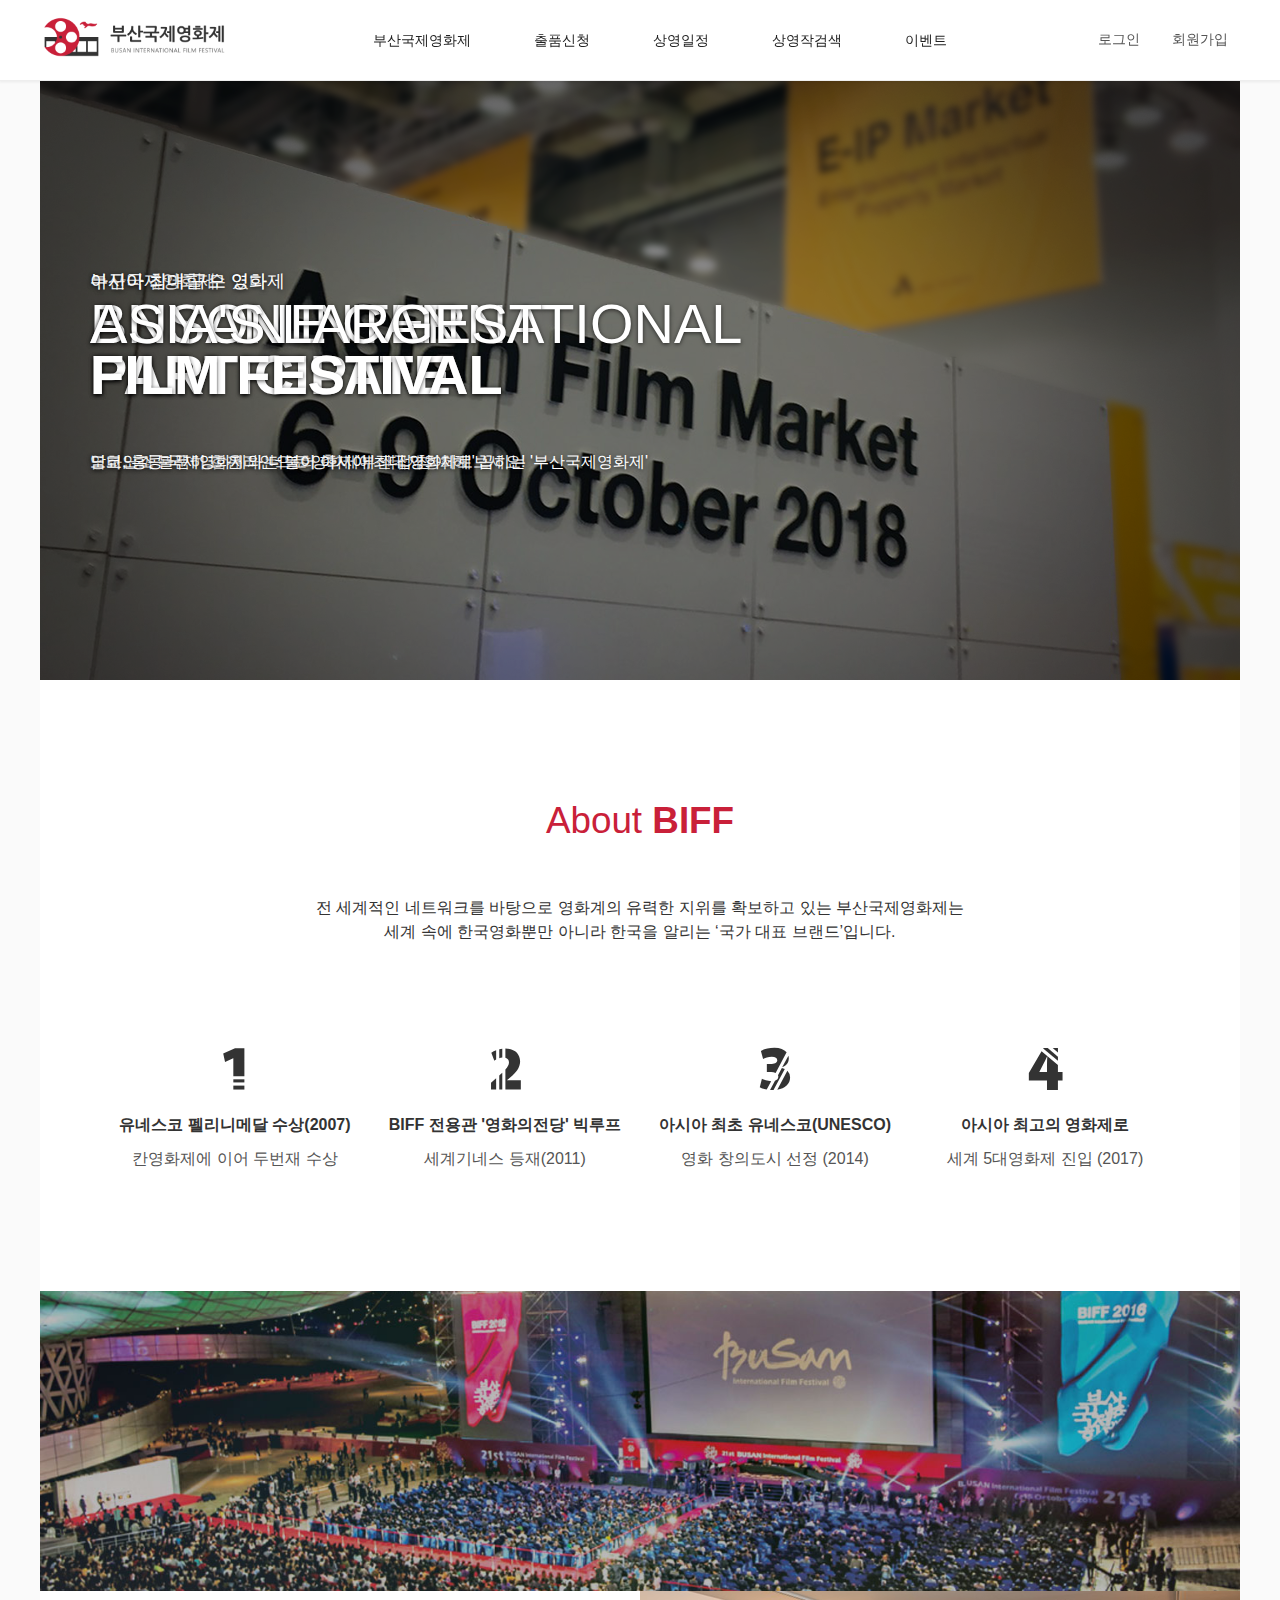
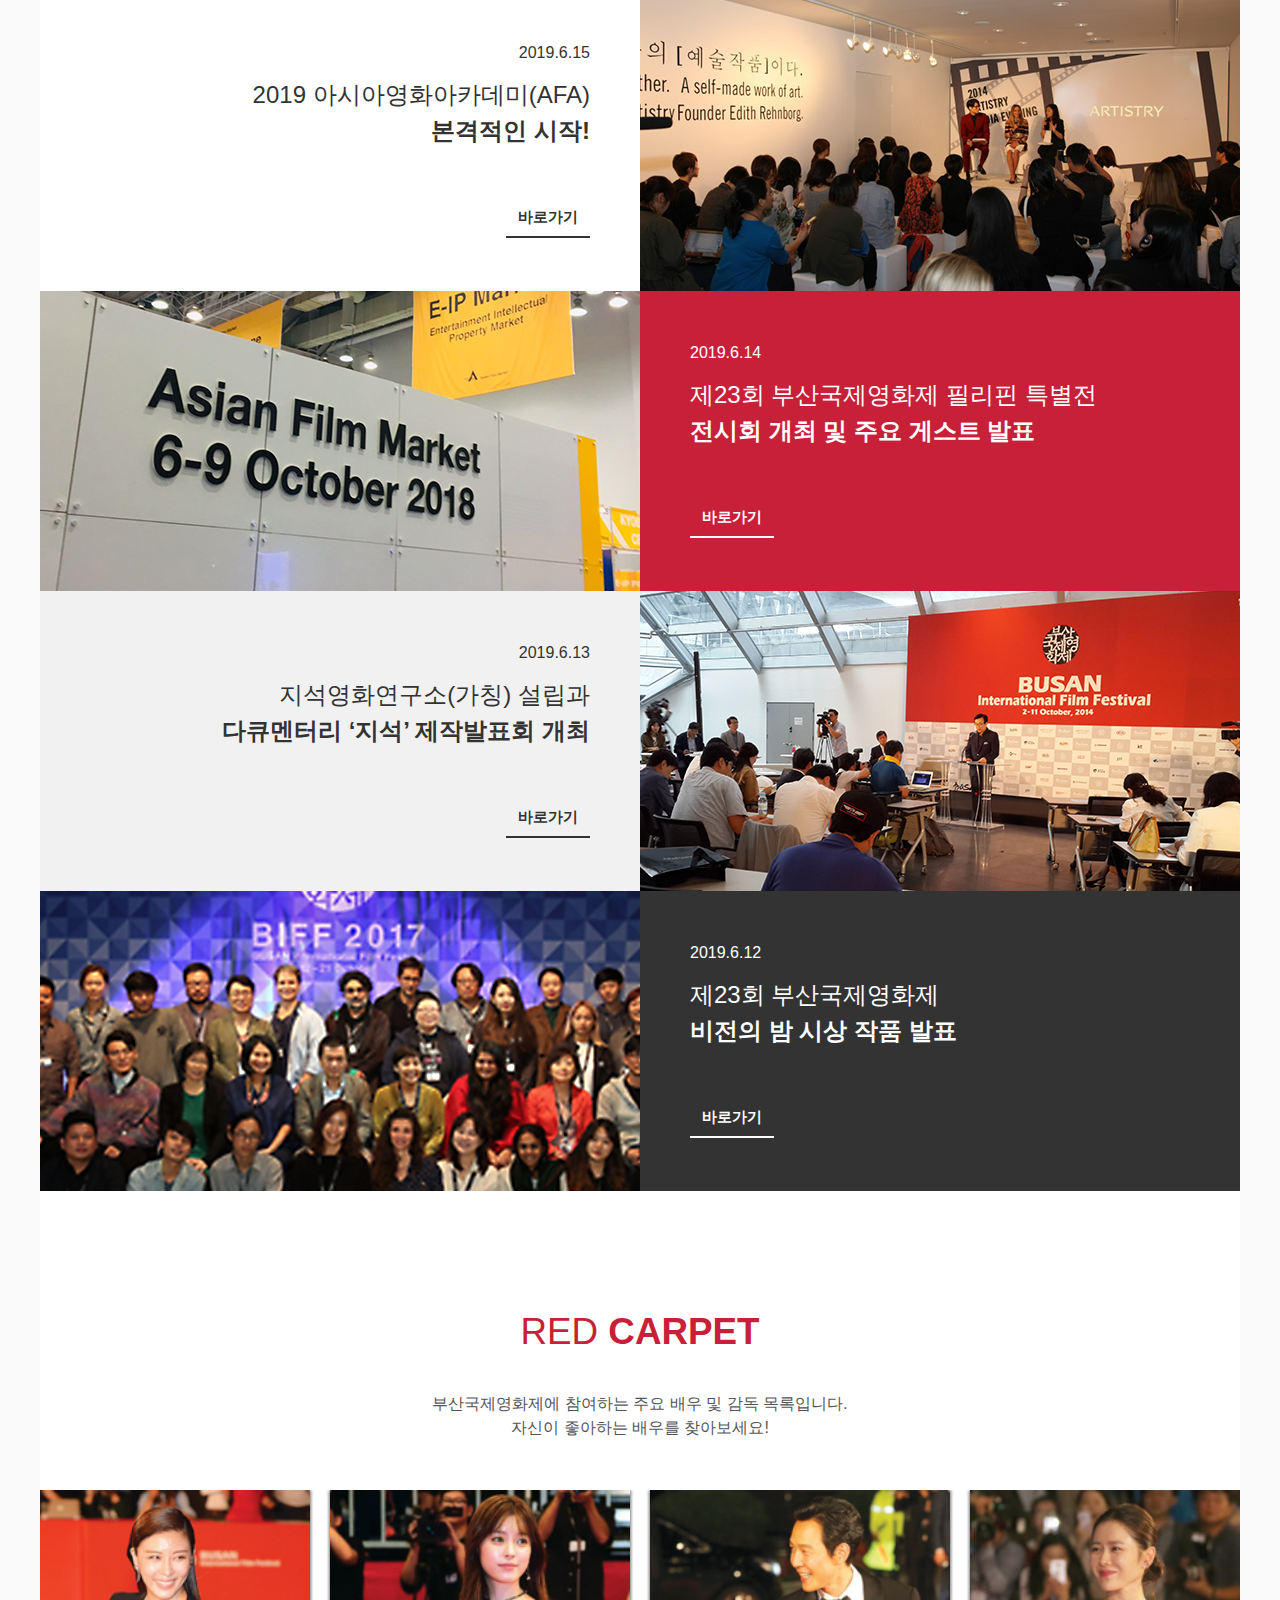
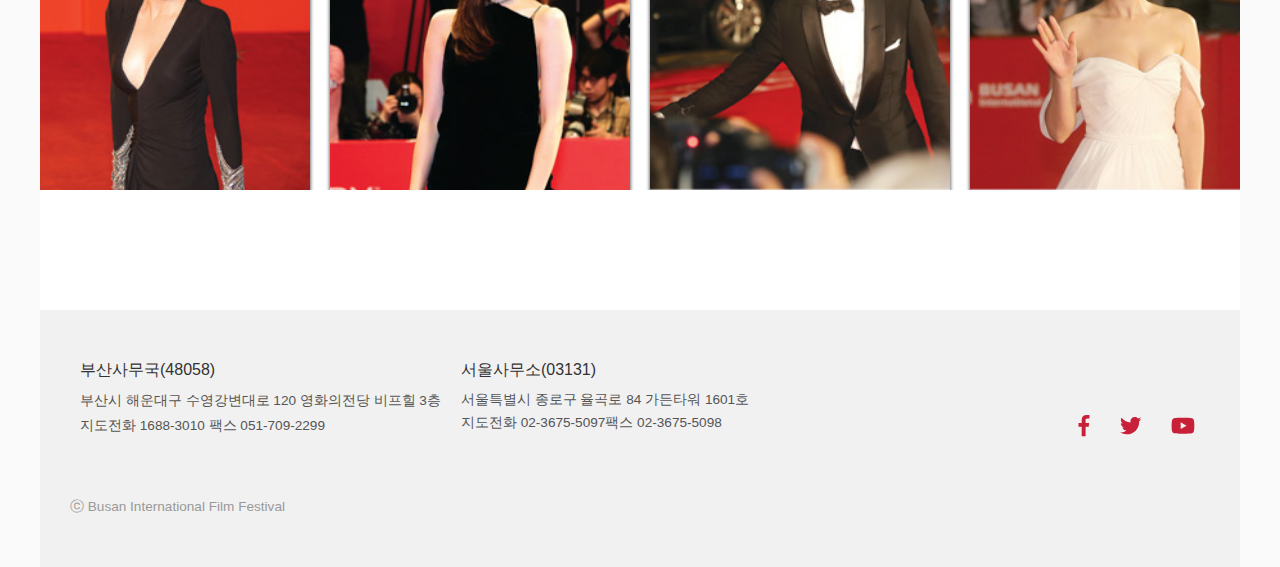
<file: public/index.html>
<!DOCTYPE html>
<html lang="ko">
<head>
    <meta charset="UTF-8">
    <meta name="viewport" content="width=device-width, initial-scale=1.0">
    <title>부산국제영화제</title>
    <link rel="stylesheet" href="./css/layout.css">
    <link rel="stylesheet" href="./css/sizing.css">
    <link rel="stylesheet" href="./css/style.css">
    <link rel="stylesheet" href="./fontawesome/css/all.css">
    <script src="./fontawesome/js/all.js"></script>
</head>
<body>
    <!-- HEADER -->
    <input type="checkbox" id="menu-open" hidden>
    <header class="hx-80">
        <div class="wrap d-flex justify-content-between align-items-center h-100 px-sm-4">
            <a href="index.html">
                <img src="./images/logo_3.png" alt="부산국제영화제" height="50">
                <img src="./images/logo-icon.png" alt="부산국제영화제" height="50" class="d-none">
            </a>
            <nav class="d-sm-none">
                <div class="nav-item">
                    <a href="overview.html">부산국제영화제</a>
                    <div class="sub">
                        <a href="overview.html">개최개요</a>
                        <a href="event-info.html">행사안내</a>
                    </div>
                </div>
                <div class="nav-item">
                    <a href="#">출품신청</a>
                </div>
                <div class="nav-item">
                    <a href="#">상영일정</a>
                </div>
                <div class="nav-item">
                    <a href="#">상영작검색</a>
                </div>
                <div class="nav-item">
                    <a href="#">이벤트</a>
                    <div class="sub">
                        <a href="#">영화티저 콘테스트</a>
                        <a href="participation.html">콘테스트 참여하기</a>
                    </div>
                </div>
            </nav>
            <div class="auth-group d-sm-none">
                <a href="#" class="fx-n2 mr-1">로그인</a>
                <a href="#" class="fx-n2">회원가입</a>
            </div>
            <label for="menu-open" class="menu-icon d-none d-sm-block">
                <span></span>
                <span></span>
                <span></span>
            </label>
            <div class="mobile-nav">
                <div class="nav-item has-sub">
                    <a href="overview.html">부산국제영화제</a>
                    <div class="sub">
                        <a href="overview.html">개최개요</a>
                        <a href="event-info.html">행사안내</a>
                    </div>
                </div>
                <div class="nav-item">
                    <a href="#">출품신청</a>
                </div>
                <div class="nav-item">
                    <a href="#">상영일정</a>
                </div>
                <div class="nav-item">
                    <a href="#">상영작검색</a>
                </div>
                <div class="nav-item has-sub">
                    <a href="#">이벤트</a>
                    <div class="sub">
                        <a href="#">영화티저 콘테스트</a>
                        <a href="participation.html">콘테스트 참여하기</a>
                    </div>
                </div>
                <div class="auth">
                    <a href="#" class="text-pale-black pl-0 pr-4">로그인</a>
                    <a href="#" class="text-pale-black">회원가입</a>
                </div>
            </div>
        </div>
    </header>
    <!-- /HEADER -->
    <!-- VISUAL -->
    <div class="wrap bg-white">
        <div class="visual">
            <div class="images">
                <img src="./images/slide_1.png" alt="슬라이드 이미지">
                <img src="./images/slide_2.png" alt="슬라이드 이미지">
                <img src="./images/slide_3.png" alt="슬라이드 이미지">
            </div>
            <div class="texts container">
                <!-- #1 -->
                <div class="text-group">
                    <p class="fx-2 fx-sm-1 text-white mb-1 text-shadow">부산국제영화제</p>
                    <div class="fx-9 fx-sm-8 text-shadow">
                        <span lang="en" class="font-weight-lighter">Busan International</span>
                        <br/>
                        <strong lang="en">Film Festival</strong>
                    </div>
                    <p class="mt-5 text-white text-shadow font-weight-lighter fx-sm-n1">영화인과 관객이 함께 하는 영화 축제 '부산국제영화제'</p>
                </div>
                <!-- #2 -->
                <div class="text-group">
                    <p class="fx-2 fx-sm-1 text-white mb-1 text-shadow">누구나 참여할 수 있다</p>
                    <div class="fx-9 fx-sm-8 text-shadow">
                        <span lang="en" class="font-weight-lighter">Anyone Can</span>
                        <br/>
                        <strong lang="en">Participate</strong>
                    </div>
                    <p class="mt-5 text-white text-shadow font-weight-lighter fx-sm-n1">남녀노소 불문하고 온라인으로 영화제에 직접 참여 해 보세요!</p>
                </div>
                <!-- #3 -->
                <div class="text-group">
                    <p class="fx-2 fx-sm-1 text-white mb-1 text-shadow">아시아 최대 규모 영화제</p>
                    <div class="fx-9 fx-sm-8 text-shadow">
                        <span lang="en" class="font-weight-lighter">Asia's Largest</span>
                        <br/>
                        <strong lang="en">Film Festival</strong>
                    </div>
                    <p class="mt-5 text-white text-shadow font-weight-lighter fx-sm-n1">도쿄, 홍콩 국제영화제와 더불어 아시아 최대 영화제로 꼽히는 '부산국제영화제'</p>
                </div>
            </div>
        </div>
        <!-- /VISUAL -->
        <!-- BIFF-2019 -->
        <div class="container padding px-4">
            <div class="text-center">
                <div class="text-red fx-7" lang="en">
                    <span class="font-weight-lighter">About </span>
                    <span class="font-weight-bolder">BIFF</span>
                </div>
                <p class="text-black mt-4 white-space-preline white-space-sm-normal">
                    전 세계적인 네트워크를 바탕으로 영화계의 유력한 지위를 확보하고 있는 부산국제영화제는
                    세계 속에 한국영화뿐만 아니라 한국을 알리는 ‘국가 대표 브랜드’입니다.
                </p>
            </div>
            <div class="mt-5 mt-sm-0 pt-5 d-flex flex-wrap">
                <div class="split-3 split-sm-12 text-center text-sm-left d-sm-flex justify-content-between">
                    <div class="split-sm-3 mb-3 text-center">
                        <img src="./images/icons/1.svg" alt="number-icon" width="50">
                    </div>
                    <div class="split-sm-9">
                        <p class="text-black font-weight-bold">유네스코 펠리니메달 수상(2007)</p>
                        <p class="text-pale-black mt-2 mt-sm-0">칸영화제에 이어 두번재 수상</p>
                    </div>
                </div>
                <div class="split-3 split-sm-12 text-center text-sm-left d-sm-flex justify-content-between">
                    <div class="split-sm-3 mb-3 text-center">
                        <img src="./images/icons/2.svg" alt="number-icon" width="50">
                    </div>
                    <div class="split-sm-9">
                        <p class="text-black font-weight-bold">BIFF 전용관 '영화의전당' 빅루프</p>
                        <p class="text-pale-black mt-2 mt-sm-0">세계기네스 등재(2011)</p>
                    </div>
                </div>
                <div class="split-3 split-sm-12 text-center text-sm-left d-sm-flex justify-content-between">
                    <div class="split-sm-3 mb-3 text-center">
                        <img src="./images/icons/3.svg" alt="number-icon" width="50">
                    </div>
                    <div class="split-sm-9">
                        <p class="text-black font-weight-bold">아시아 최초 유네스코(UNESCO)</p>
                        <p class="text-pale-black mt-2 mt-sm-0">영화 창의도시 선정 (2014)</p>
                    </div>
                </div>
                <div class="split-3 split-sm-12 text-center text-sm-left d-sm-flex justify-content-between">
                    <div class="split-sm-3 mb-3 text-center">
                        <img src="./images/icons/4.svg" alt="number-icon" width="50">
                    </div>
                    <div class="split-sm-9">
                        <p class="text-black font-weight-bold">아시아 최고의 영화제로</p>
                        <p class="text-pale-black mt-2 mt-sm-0">세계 5대영화제 진입 (2017)</p>
                    </div>
                </div>
            </div>
        </div>
        <div class="hx-300">
            <img src="./images/biff.jpg" alt="부산국제영화제 이미지" class="fit-cover">
        </div>
        <!-- /BIFF-2019 -->

        <!-- BIFF NEWS -->
        <div class="d-flex flex-wrap">
            <!-- left -->
            <div class="split-6 split-sm-12 hx-300 d-flex flex-row-reverse align-items-center p-5">
                <div class="text-right">
                    <span class="text-black fx-sm-n2">2019.6.15</span>
                    <p class="fx-5 text-black mt-3 fx-sm-2">
                        <span>2019 아시아영화아카데미(AFA)</span><br>
                        <span class="font-weight-bold">본격적인 시작!</span>
                    </p>
                    <button class="btn btn-border mt-5 text-black border-black fx-n1 fx-sm-n3">바로가기</button>
                </div>
            </div>
            <div class="split-6 hx-300">
                <img src="./images/news/1.png" alt="뉴스 이미지" class="fit-cover">
            </div>
            <!-- right -->
            <div class="split-6 hx-300">
                <img src="./images/news/2.png" alt="뉴스 이미지" class="fit-cover">
            </div>
            <div class="split-6 split-sm-12 hx-300 d-flex align-items-center p-5 bg-red">
                <div class="text-left">
                    <span class="text-white fx-sm-n2">2019.6.14</span>
                    <p class="fx-5 text-white mt-3 fx-sm-2">
                        <span>제23회 부산국제영화제 필리핀 특별전</span><br>
                        <span class="font-weight-bold">전시회 개최 및 주요 게스트 발표</span>
                    </p>
                    <button class="btn btn-border mt-5 text-white border-white fx-n1 fx-sm-n3">바로가기</button>
                </div>
            </div>
            <!-- left -->
            <div class="split-6 split-sm-12 hx-300 d-flex flex-row-reverse align-items-center bg-light p-5">
                <div class="text-right">
                    <span class="text-black fx-sm-n2">2019.6.13</span>
                    <p class="fx-5 text-black mt-3 fx-sm-2">
                        <span>지석영화연구소(가칭) 설립과</span><br>
                        <span class="font-weight-bold">다큐멘터리 ‘지석’ 제작발표회 개최</span>
                    </p>
                    <button class="btn btn-border mt-5 text-black border-black fx-n1 fx-sm-n3">바로가기</button>
                </div>
            </div>
            <div class="split-6 hx-300">
                <img src="./images/news/3.png" alt="뉴스 이미지" class="fit-cover">
            </div>
            <!-- right -->
            <div class="split-6 hx-300">
                <img src="./images/news/4.png" alt="뉴스 이미지" class="fit-cover">
            </div>
            <div class="split-6 split-sm-12 hx-300 d-flex align-items-center p-5 bg-black">
                <div class="text-left">
                    <span class="text-white fx-sm-n2">2019.6.12</span>
                    <p class="fx-5 text-white mt-3 fx-sm-2">
                        <span>제23회 부산국제영화제</span><br>
                        <span class="font-weight-bold">비전의 밤 시상 작품 발표</span>
                    </p>
                    <button class="btn btn-border mt-5 text-white border-white fx-n1 fx-sm-n3">바로가기</button>
                </div>
            </div>
        </div>
        <!-- /BIFF NEWS -->
        <!-- RED CARPET -->
        <div class="padding">
            <div class="text-center px-sm-2">
                <div class="text-red fx-7" lang="en">
                    <span class="font-weight-lighter">RED </span>
                    <span class="font-weight-bolder">CARPET</span>
                </div>
                <p class="mt-3 text-pale-black white-space-preline white-space-sm-normal">
                    부산국제영화제에 참여하는 주요 배우 및 감독 목록입니다.
                    자신이 좋아하는 배우를 찾아보세요!
                </p>
            </div>
            <div class="mt-5 position-relative w-100 hx-300 overflow-hidden">
                <div class="position-center hx-250 d-flex align-items-center">
                    <div class="mx-2 hx-250 wx-250 box-shadow opacity-50 hx-sm-100 wx-sm-100"><img class="fit-cover" src="./images/red-carpet/1.png" alt="레드 카펫 이미지"></div>
                    <div class="mx-2 hx-250 wx-250 box-shadow opacity-50 hx-sm-100 wx-sm-100"><img class="fit-cover" src="./images/red-carpet/2.png" alt="레드 카펫 이미지"></div>
                    <div class="mx-2 hx-300 wx-300 box-shadow opacity-sm-50 hx-sm-100 wx-sm-100"><img class="fit-cover" src="./images/red-carpet/3.png" alt="레드 카펫 이미지"></div>
                    <div class="mx-2 hx-300 wx-300 box-shadow hx-sm-150 wx-sm-150"><img class="fit-cover" src="./images/red-carpet/4.png" alt="레드 카펫 이미지"></div>
                    <div class="mx-2 hx-300 wx-300 box-shadow hx-sm-150 wx-sm-150"><img class="fit-cover" src="./images/red-carpet/5.png" alt="레드 카펫 이미지"></div>
                    <div class="mx-2 hx-300 wx-300 box-shadow opacity-sm-50 hx-sm-100 wx-sm-100"><img class="fit-cover" src="./images/red-carpet/6.png" alt="레드 카펫 이미지"></div>
                    <div class="mx-2 hx-250 wx-250 box-shadow opacity-50 hx-sm-100 wx-sm-100"><img class="fit-cover" src="./images/red-carpet/7.png" alt="레드 카펫 이미지"></div>
                    <div class="mx-2 hx-250 wx-250 box-shadow opacity-50 hx-sm-100 wx-sm-100"><img class="fit-cover" src="./images/red-carpet/8.png" alt="레드 카펫 이미지"></div>
                </div>
            </div>
        </div>
        <!-- /RED CARPET -->
        <!-- FOOTER -->
        <footer class="bg-light">
            <div class="container text-pale-black py-5">
                <div class="d-flex flex-wrap">
                    <div class="split-8 split-sm-12">
                        <div class="d-flex flex-wrap px-sm-4">
                            <div class="px-2 pb-sm-4">
                                <div class="text-black fx-1 mb-2">부산사무국(48058)</div>
                                <p class="fx-n3 mb-1">부산시 해운대구 수영강변대로 120 영화의전당 비프힐 3층</p>
                                <p class="fx-n3">지도전화 1688-3010 팩스 051-709-2299</p>
                            </div>
                            <div class="px-2">
                                <div class="text-black fx-1 mb-2">서울사무소(03131)</div>
                                <div class="fx-n3 mb-1">서울특별시 종로구 율곡로 84 가든타워 1601호</div>
                                  <div class="fx-n3">지도전화 02-3675-5097팩스 02-3675-5098</div>
                            </div>
                        </div>
                    </div>
                    <div class="split-4 split-sm-12 align-self-end mt-sm-5">
                        <div class="px-3 d-flex flex-row-reverse justify-content-sm-center">
                            <i class="fa-lg text-red fab fa-youtube ml-4"></i>                    
                            <i class="fa-lg text-red fab fa-twitter ml-4"></i> 
                            <i class="fa-lg text-red fab fa-facebook-f"></i>
                        </div>
                    </div>
                    <div class="split-12 mt-4 mt-sm-1 pt-4">
                        <p class="text-muted fx-n3 text-sm-center">ⓒ Busan International Film Festival</p>
                    </div>
                </div>
            </div>
        </footer>
        <!-- /FOOTER -->
    </div>
</body>
</html>
</file>
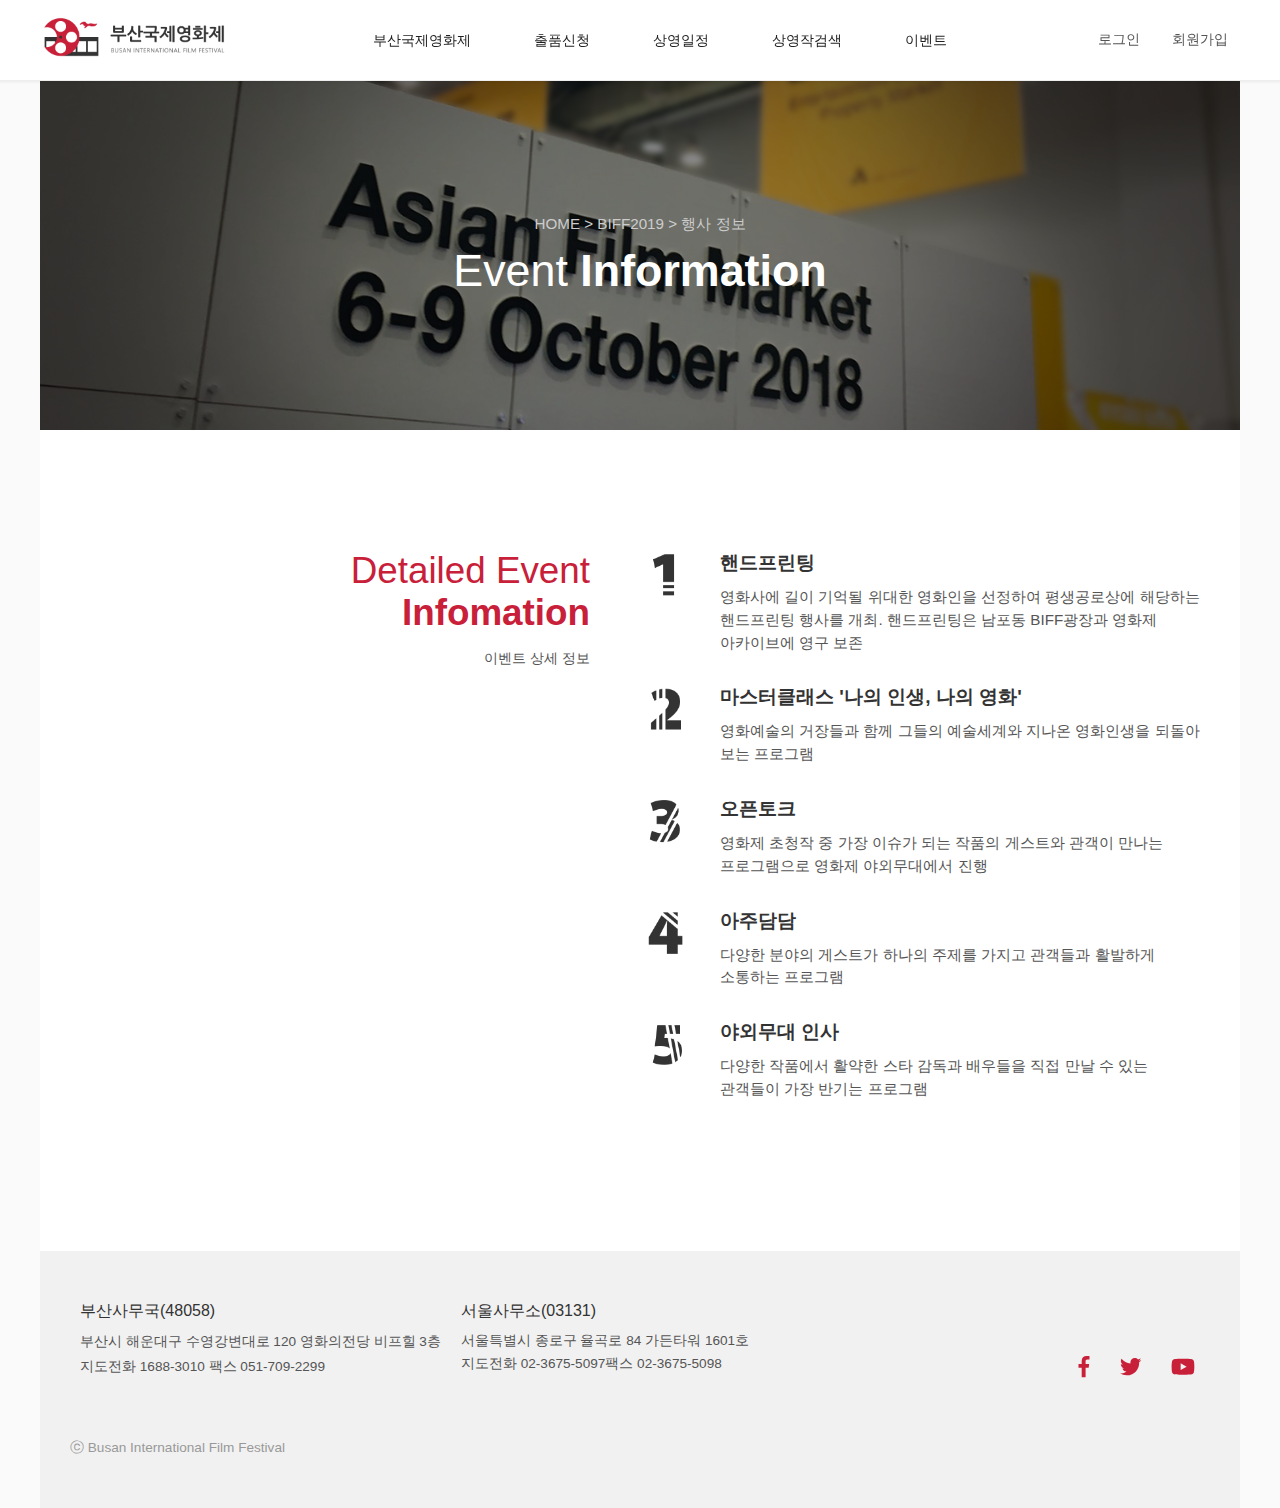
<file: public/event-info.html>
<!DOCTYPE html>
<html lang="ko">
<head>
    <meta charset="UTF-8">
    <meta name="viewport" content="width=device-width, initial-scale=1.0">
    <title>부산국제영화제</title>
    <link rel="stylesheet" href="./css/layout.css">
    <link rel="stylesheet" href="./css/sizing.css">
    <link rel="stylesheet" href="./css/style.css">
    <link rel="stylesheet" href="./fontawesome/css/all.css">
    <script src="./fontawesome/js/all.js"></script>
</head>
<body>
    <!-- HEADER -->
    <input type="checkbox" id="menu-open" hidden>
    <header class="hx-80">
        <div class="wrap d-flex justify-content-between align-items-center h-100 px-sm-4">
            <a href="index.html">
                <img src="./images/logo_3.png" alt="부산국제영화제" height="50">
                <img src="./images/logo-icon.png" alt="부산국제영화제" height="50" class="d-none">
            </a>
            <nav class="d-sm-none">
                <div class="nav-item">
                    <a href="overview.html">부산국제영화제</a>
                    <div class="sub">
                        <a href="overview.html">개최개요</a>
                        <a href="event-info.html">행사안내</a>
                    </div>
                </div>
                <div class="nav-item">
                    <a href="#">출품신청</a>
                </div>
                <div class="nav-item">
                    <a href="#">상영일정</a>
                </div>
                <div class="nav-item">
                    <a href="#">상영작검색</a>
                </div>
                <div class="nav-item">
                    <a href="#">이벤트</a>
                    <div class="sub">
                        <a href="#">영화티저 콘테스트</a>
                        <a href="participation.html">콘테스트 참여하기</a>
                    </div>
                </div>
            </nav>
            <div class="auth-group d-sm-none">
                <a href="#" class="fx-n2 mr-1">로그인</a>
                <a href="#" class="fx-n2">회원가입</a>
            </div>
            <label for="menu-open" class="menu-icon d-none d-sm-block">
                <span></span>
                <span></span>
                <span></span>
            </label>
            <div class="mobile-nav">
                <div class="nav-item has-sub">
                    <a href="overview.html">부산국제영화제</a>
                    <div class="sub">
                        <a href="overview.html">개최개요</a>
                        <a href="event-info.html">행사안내</a>
                    </div>
                </div>
                <div class="nav-item">
                    <a href="#">출품신청</a>
                </div>
                <div class="nav-item">
                    <a href="#">상영일정</a>
                </div>
                <div class="nav-item">
                    <a href="#">상영작검색</a>
                </div>
                <div class="nav-item has-sub">
                    <a href="#">이벤트</a>
                    <div class="sub">
                        <a href="#">영화티저 콘테스트</a>
                        <a href="participation.html">콘테스트 참여하기</a>
                    </div>
                </div>
                <div class="auth">
                    <a href="#" class="text-pale-black pl-0 pr-4">로그인</a>
                    <a href="#" class="text-pale-black">회원가입</a>
                </div>
            </div>
        </div>
    </header>
    <!-- /HEADER -->
    <!-- VISUAL -->
    <div class="wrap bg-white">
        <div class="visual sub">
            <div class="images">
                <img src="./images/slide_3.png" alt="슬라이드 이미지">
            </div>
            <div class="position-center text-center text-white">
                <div class="fx-n1 text-pale-white">HOME > BIFF2019 > 행사 정보</div>
                <div class="fx-8 mt-2" lang="en">
                    <span class="font-weight-lighter">Event</span>
                    <b>Information</b>
                </div>
            </div>
        </div>
        <!-- /VISUAL -->

        <!-- Event Info -->
        <div class="container padding">
            <div class="d-flex flex-wrap">
                <div class="split-6 d-flex flex-row-reverse pr-5">
                    <div class="text-right">
                        <div class="fx-7 text-red" lang="en">
                            Detailed Event<br>
                            <b>Infomation</b>
                        </div>
                        <div class="mt-3 fx-n2 text-pale-black">이벤트 상세 정보</div>
                    </div>
                </div>
                <div class="split-6">
                    <div class="d-flex flex-column">
                        <div class="d-flex align-items-start mb-4">
                            <div><img src="./images/icons/1.png" alt="1" width="50" height="50"></div>
                            <div class="ml-4">
                                <strong class="fx-3 text-black">핸드프린팅 </strong>
                                <p class="mt-2 text-pale-black fx-n1">영화사에 길이 기억될 위대한 영화인을 선정하여 평생공로상에 해당하는 핸드프린팅 행사를 개최. 핸드프린팅은 남포동 BIFF광장과 영화제 아카이브에 영구 보존</p>
                            </div>
                        </div>
                        <div class="d-flex align-items-start mb-4">
                            <div><img src="./images/icons/2.png" alt="2" width="50" height="50"></div>
                            <div class="ml-4">
                                <strong class="fx-3 text-black">마스터클래스 '나의 인생, 나의 영화'</strong>
                                <p class="mt-2 text-pale-black fx-n1">영화예술의 거장들과 함께 그들의 예술세계와 지나온 영화인생을 되돌아 보는 프로그램</p>
                            </div>
                        </div>
                        <div class="d-flex align-items-start mb-4">
                            <div><img src="./images/icons/3.png" alt="3" width="50" height="50"></div>
                            <div class="ml-4">
                                <strong class="fx-3 text-black">오픈토크</strong>
                                <p class="mt-2 text-pale-black fx-n1">영화제 초청작 중 가장 이슈가 되는 작품의 게스트와 관객이 만나는 프로그램으로 영화제 야외무대에서 진행</p>
                            </div>
                        </div>
                        <div class="d-flex align-items-start mb-4">
                            <div><img src="./images/icons/4.png" alt="4" width="50" height="50"></div>
                            <div class="ml-4">
                                <strong class="fx-3 text-black">아주담담</strong>
                                <p class="mt-2 text-pale-black fx-n1">다양한 분야의 게스트가 하나의 주제를 가지고 관객들과 활발하게 소통하는 프로그램</p>
                            </div>
                        </div>
                        <div class="d-flex align-items-start mb-4">
                            <div><img src="./images/icons/5.png" alt="5" width="50" height="50"></div>
                            <div class="ml-4">
                                <strong class="fx-3 text-black">야외무대 인사</strong>
                                <p class="mt-2 text-pale-black fx-n1">다양한 작품에서 활약한 스타 감독과 배우들을 직접 만날 수 있는 관객들이 가장 반기는 프로그램</p>
                            </div>
                        </div>
                    </div>
                </div>
            </div>
        </div>
        <!-- /Event Info -->
        
        <!-- FOOTER -->
        <footer class="bg-light">
            <div class="container text-pale-black py-5">
                <div class="d-flex flex-wrap">
                    <div class="split-8 split-sm-12">
                        <div class="d-flex flex-wrap px-sm-4">
                            <div class="px-2 pb-sm-4">
                                <div class="text-black fx-1 mb-2">부산사무국(48058)</div>
                                <p class="fx-n3 mb-1">부산시 해운대구 수영강변대로 120 영화의전당 비프힐 3층</p>
                                <p class="fx-n3">지도전화 1688-3010 팩스 051-709-2299</p>
                            </div>
                            <div class="px-2">
                                <div class="text-black fx-1 mb-2">서울사무소(03131)</div>
                                <div class="fx-n3 mb-1">서울특별시 종로구 율곡로 84 가든타워 1601호</div>
                                  <div class="fx-n3">지도전화 02-3675-5097팩스 02-3675-5098</div>
                            </div>
                        </div>
                    </div>
                    <div class="split-4 split-sm-12 align-self-end mt-sm-5">
                        <div class="px-3 d-flex flex-row-reverse justify-content-sm-center">
                            <i class="fa-lg text-red fab fa-youtube ml-4"></i>                    
                            <i class="fa-lg text-red fab fa-twitter ml-4"></i> 
                            <i class="fa-lg text-red fab fa-facebook-f"></i>
                        </div>
                    </div>
                    <div class="split-12 mt-4 mt-sm-1 pt-4">
                        <p class="text-muted fx-n3 text-sm-center">ⓒ Busan International Film Festival</p>
                    </div>
                </div>
            </div>
        </footer>
        <!-- /FOOTER -->
    </div>
</body>
</html>
</file>
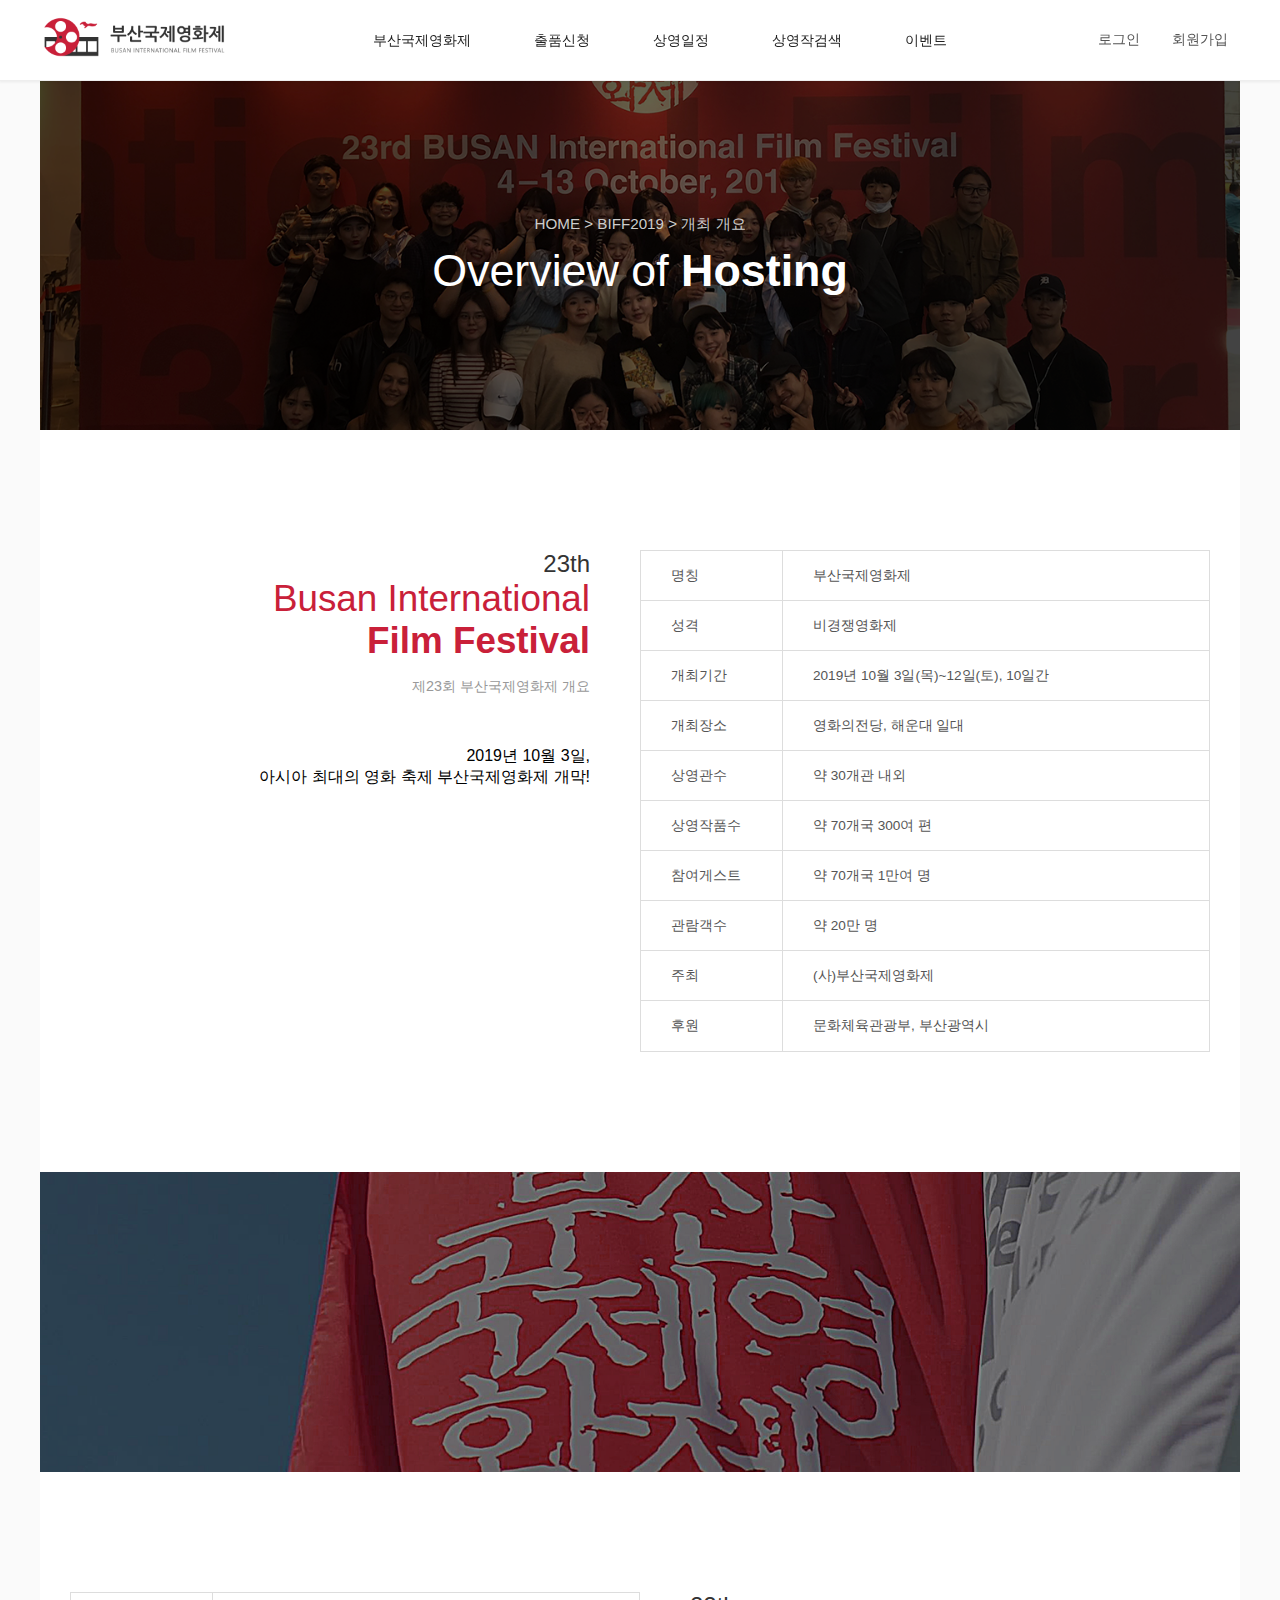
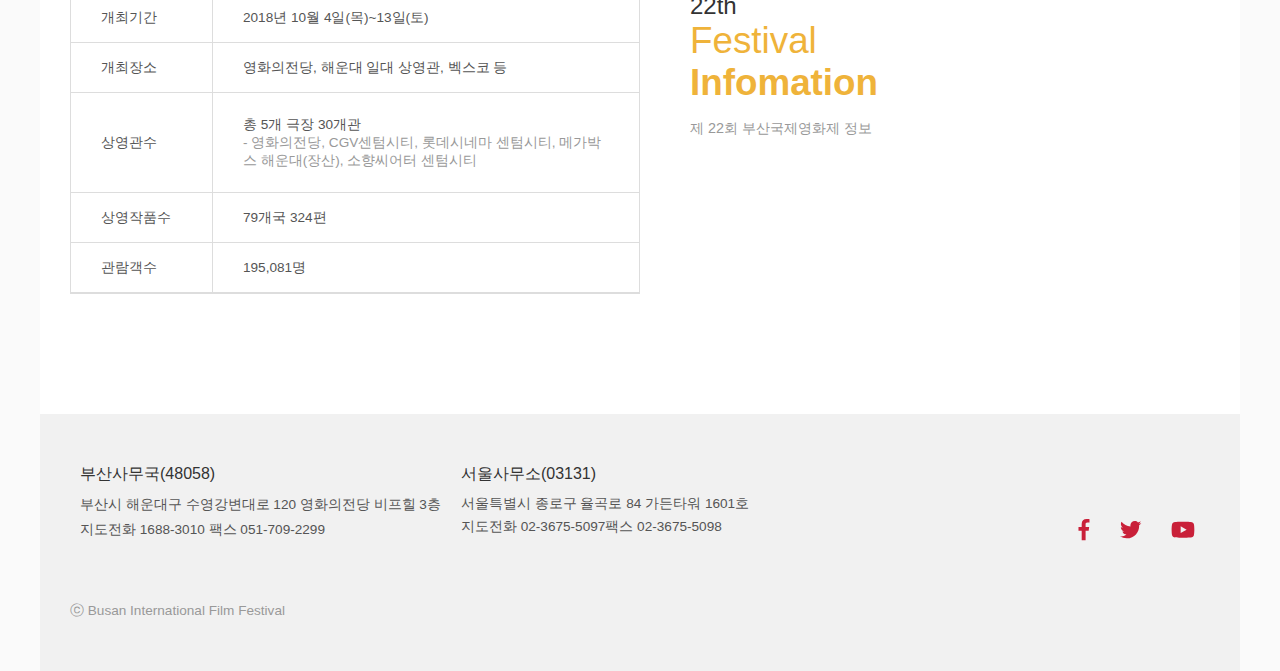
<file: public/overview.html>
<!DOCTYPE html>
<html lang="ko">
<head>
    <meta charset="UTF-8">
    <meta name="viewport" content="width=device-width, initial-scale=1.0">
    <title>부산국제영화제</title>
    <link rel="stylesheet" href="./css/layout.css">
    <link rel="stylesheet" href="./css/sizing.css">
    <link rel="stylesheet" href="./css/style.css">
    <link rel="stylesheet" href="./fontawesome/css/all.css">
    <script src="./fontawesome/js/all.js"></script>
</head>
<body>
    <!-- HEADER -->
    <input type="checkbox" id="menu-open" hidden>
    <header class="hx-80">
        <div class="wrap d-flex justify-content-between align-items-center h-100 px-sm-4">
            <a href="index.html">
                <img src="./images/logo_3.png" alt="부산국제영화제" height="50">
                <img src="./images/logo-icon.png" alt="부산국제영화제" height="50" class="d-none">
            </a>
            <nav class="d-sm-none">
                <div class="nav-item">
                    <a href="overview.html">부산국제영화제</a>
                    <div class="sub">
                        <a href="overview.html">개최개요</a>
                        <a href="event-info.html">행사안내</a>
                    </div>
                </div>
                <div class="nav-item">
                    <a href="#">출품신청</a>
                </div>
                <div class="nav-item">
                    <a href="#">상영일정</a>
                </div>
                <div class="nav-item">
                    <a href="#">상영작검색</a>
                </div>
                <div class="nav-item">
                    <a href="#">이벤트</a>
                    <div class="sub">
                        <a href="#">영화티저 콘테스트</a>
                        <a href="participation.html">콘테스트 참여하기</a>
                    </div>
                </div>
            </nav>
            <div class="auth-group d-sm-none">
                <a href="#" class="fx-n2 mr-1">로그인</a>
                <a href="#" class="fx-n2">회원가입</a>
            </div>
            <label for="menu-open" class="menu-icon d-none d-sm-block">
                <span></span>
                <span></span>
                <span></span>
            </label>
            <div class="mobile-nav">
                <div class="nav-item has-sub">
                    <a href="overview.html">부산국제영화제</a>
                    <div class="sub">
                        <a href="overview.html">개최개요</a>
                        <a href="event-info.html">행사안내</a>
                    </div>
                </div>
                <div class="nav-item">
                    <a href="#">출품신청</a>
                </div>
                <div class="nav-item">
                    <a href="#">상영일정</a>
                </div>
                <div class="nav-item">
                    <a href="#">상영작검색</a>
                </div>
                <div class="nav-item has-sub">
                    <a href="#">이벤트</a>
                    <div class="sub">
                        <a href="#">영화티저 콘테스트</a>
                        <a href="participation.html">콘테스트 참여하기</a>
                    </div>
                </div>
                <div class="auth">
                    <a href="#" class="text-pale-black pl-0 pr-4">로그인</a>
                    <a href="#" class="text-pale-black">회원가입</a>
                </div>
            </div>
        </div>
    </header>
    <!-- /HEADER -->
    <!-- VISUAL -->
    <div class="wrap bg-white">
        <div class="visual sub">
            <div class="images">
                <img src="./images/slide_2.png" alt="슬라이드 이미지">
            </div>
            <div class="position-center text-center text-white">
                <div class="fx-n1 text-pale-white">HOME > BIFF2019 > 개최 개요</div>
                <div class="fx-8 mt-2" lang="en">
                    <span class="font-weight-lighter">Overview of</span>
                    <b>Hosting</b>
                </div>
            </div>
        </div>
        <!-- /VISUAL -->

        <!-- Overview of Hosting -->
        <div class="container padding">
            <div class="d-flex flex-wrap">
                <div class="split-6 d-flex flex-row-reverse pr-5">
                    <div class="text-right">
                        <div class="fx-5 text-black" lang="en">23th</div>
                        <div class="fx-7 text-red" lang="en">
                            Busan International<br>
                            <b>Film Festival</b>
                        </div>
                        <div class="mt-3 fx-n2 text-muted">제23회 부산국제영화제 개요</div>
                        <div class="mt-5 white-space-preline">2019년 10월 3일, 
                            아시아 최대의 영화 축제 부산국제영화제 개막!</div>
                    </div>
                </div>
                <div class="split-6">
                    <div class="border border-pale-white d-flex flex-wrap">
                        <div class="split-3 d-flex align-items-center px-4 fx-n3 hx-50 text-pale-black border-right border-bottom border-pale-white">명칭</div>
                        <div class="split-9 d-flex align-items-center px-4 fx-n3 hx-50 text-pale-black border-bottom border-pale-white">부산국제영화제</div>
                        <div class="split-3 d-flex align-items-center px-4 fx-n3 hx-50 text-pale-black border-right border-bottom border-pale-white">성격</div>
                        <div class="split-9 d-flex align-items-center px-4 fx-n3 hx-50 text-pale-black border-bottom border-pale-white">비경쟁영화제</div>
                        <div class="split-3 d-flex align-items-center px-4 fx-n3 hx-50 text-pale-black border-right border-bottom border-pale-white">개최기간</div>
                        <div class="split-9 d-flex align-items-center px-4 fx-n3 hx-50 text-pale-black border-bottom border-pale-white">2019년 10월 3일(목)~12일(토), 10일간</div>
                        <div class="split-3 d-flex align-items-center px-4 fx-n3 hx-50 text-pale-black border-right border-bottom border-pale-white">개최장소</div>
                        <div class="split-9 d-flex align-items-center px-4 fx-n3 hx-50 text-pale-black border-bottom border-pale-white">영화의전당, 해운대 일대</div>
                        <div class="split-3 d-flex align-items-center px-4 fx-n3 hx-50 text-pale-black border-right border-bottom border-pale-white">상영관수</div>
                        <div class="split-9 d-flex align-items-center px-4 fx-n3 hx-50 text-pale-black border-bottom border-pale-white">약 30개관 내외</div>
                        <div class="split-3 d-flex align-items-center px-4 fx-n3 hx-50 text-pale-black border-right border-bottom border-pale-white">상영작품수</div>
                        <div class="split-9 d-flex align-items-center px-4 fx-n3 hx-50 text-pale-black border-bottom border-pale-white">약 70개국 300여 편</div>
                        <div class="split-3 d-flex align-items-center px-4 fx-n3 hx-50 text-pale-black border-right border-bottom border-pale-white">참여게스트</div>
                        <div class="split-9 d-flex align-items-center px-4 fx-n3 hx-50 text-pale-black border-bottom border-pale-white">약 70개국 1만여 명</div>
                        <div class="split-3 d-flex align-items-center px-4 fx-n3 hx-50 text-pale-black border-right border-bottom border-pale-white">관람객수</div>
                        <div class="split-9 d-flex align-items-center px-4 fx-n3 hx-50 text-pale-black border-bottom border-pale-white">약 20만 명</div>
                        <div class="split-3 d-flex align-items-center px-4 fx-n3 hx-50 text-pale-black border-right border-bottom border-pale-white">주최</div>
                        <div class="split-9 d-flex align-items-center px-4 fx-n3 hx-50 text-pale-black border-bottom border-pale-white">(사)부산국제영화제</div>
                        <div class="split-3 d-flex align-items-center px-4 fx-n3 hx-50 text-pale-black border-right border-pale-white">후원</div>
                        <div class="split-9 d-flex align-items-center px-4 fx-n3 hx-50 text-pale-black">문화체육관광부, 부산광역시</div>
                    </div>
                </div>
            </div>
        </div>
        <div class="hx-300">
            <img src="./images/overview.png" alt="개최 개요" class="fit-cover">
        </div>
        <div class="container padding">
            <div class="d-flex flex-wrap">
                <div class="split-6">
                    <div class="border border-pale-white d-flex flex-wrap">
                        <div class="split-3 d-flex align-items-center px-4 fx-n3 hx-50 text-pale-black border-right border-bottom border-pale-white">개최기간</div>
                        <div class="split-9 d-flex align-items-center px-4 fx-n3 hx-50 text-pale-black border-bottom border-pale-white">2018년 10월 4일(목)~13일(토)</div>
                        <div class="split-3 d-flex align-items-center px-4 fx-n3 hx-50 text-pale-black border-right border-bottom border-pale-white">개최장소</div>
                        <div class="split-9 d-flex align-items-center px-4 fx-n3 hx-50 text-pale-black border-bottom border-pale-white">영화의전당, 해운대 일대 상영관, 벡스코 등</div>
                        <div class="split-3 d-flex align-items-center px-4 fx-n3 hx-100 text-pale-black border-right border-bottom border-pale-white">상영관수</div>
                        <div class="split-9 d-flex align-items-center px-4 fx-n3 hx-100 text-pale-black border-bottom border-pale-white">
                            <div>
                                총 5개 극장 30개관
                                <div class="text-muted">
                                    - 영화의전당, CGV센텀시티, 롯데시네마 센텀시티, 메가박스 해운대(장산), 소향씨어터 센텀시티
                                </div>
                            </div>
                        </div>
                        <div class="split-3 d-flex align-items-center px-4 fx-n3 hx-50 text-pale-black border-right border-bottom border-pale-white">상영작품수	</div>
                        <div class="split-9 d-flex align-items-center px-4 fx-n3 hx-50 text-pale-black border-bottom border-pale-white">79개국 324편</div>
                        <div class="split-3 d-flex align-items-center px-4 fx-n3 hx-50 text-pale-black border-right border-bottom border-pale-white">관람객수</div>
                        <div class="split-9 d-flex align-items-center px-4 fx-n3 hx-50 text-pale-black border-bottom border-pale-white">195,081명</div>
                    </div>
                </div>
                <div class="split-6 d-flex pl-5">
                    <div class="text-left">
                        <div class="fx-5 text-black" lang="en">22th</div>
                        <div class="fx-7 text-yellow" lang="en">
                            Festival<br>
                            <b>Infomation</b>
                        </div>
                        <div class="mt-3 fx-n2 text-muted">제 22회 부산국제영화제 정보</div>
                    </div>
                </div>
            </div>
        </div>
        <!-- /Overview of Hosting -->
        
        <!-- FOOTER -->
        <footer class="bg-light">
            <div class="container text-pale-black py-5">
                <div class="d-flex flex-wrap">
                    <div class="split-8 split-sm-12">
                        <div class="d-flex flex-wrap px-sm-4">
                            <div class="px-2 pb-sm-4">
                                <div class="text-black fx-1 mb-2">부산사무국(48058)</div>
                                <p class="fx-n3 mb-1">부산시 해운대구 수영강변대로 120 영화의전당 비프힐 3층</p>
                                <p class="fx-n3">지도전화 1688-3010 팩스 051-709-2299</p>
                            </div>
                            <div class="px-2">
                                <div class="text-black fx-1 mb-2">서울사무소(03131)</div>
                                <div class="fx-n3 mb-1">서울특별시 종로구 율곡로 84 가든타워 1601호</div>
                                  <div class="fx-n3">지도전화 02-3675-5097팩스 02-3675-5098</div>
                            </div>
                        </div>
                    </div>
                    <div class="split-4 split-sm-12 align-self-end mt-sm-5">
                        <div class="px-3 d-flex flex-row-reverse justify-content-sm-center">
                            <i class="fa-lg text-red fab fa-youtube ml-4"></i>                    
                            <i class="fa-lg text-red fab fa-twitter ml-4"></i> 
                            <i class="fa-lg text-red fab fa-facebook-f"></i>
                        </div>
                    </div>
                    <div class="split-12 mt-4 mt-sm-1 pt-4">
                        <p class="text-muted fx-n3 text-sm-center">ⓒ Busan International Film Festival</p>
                    </div>
                </div>
            </div>
        </footer>
        <!-- /FOOTER -->
    </div>
</body>
</html>
</file>
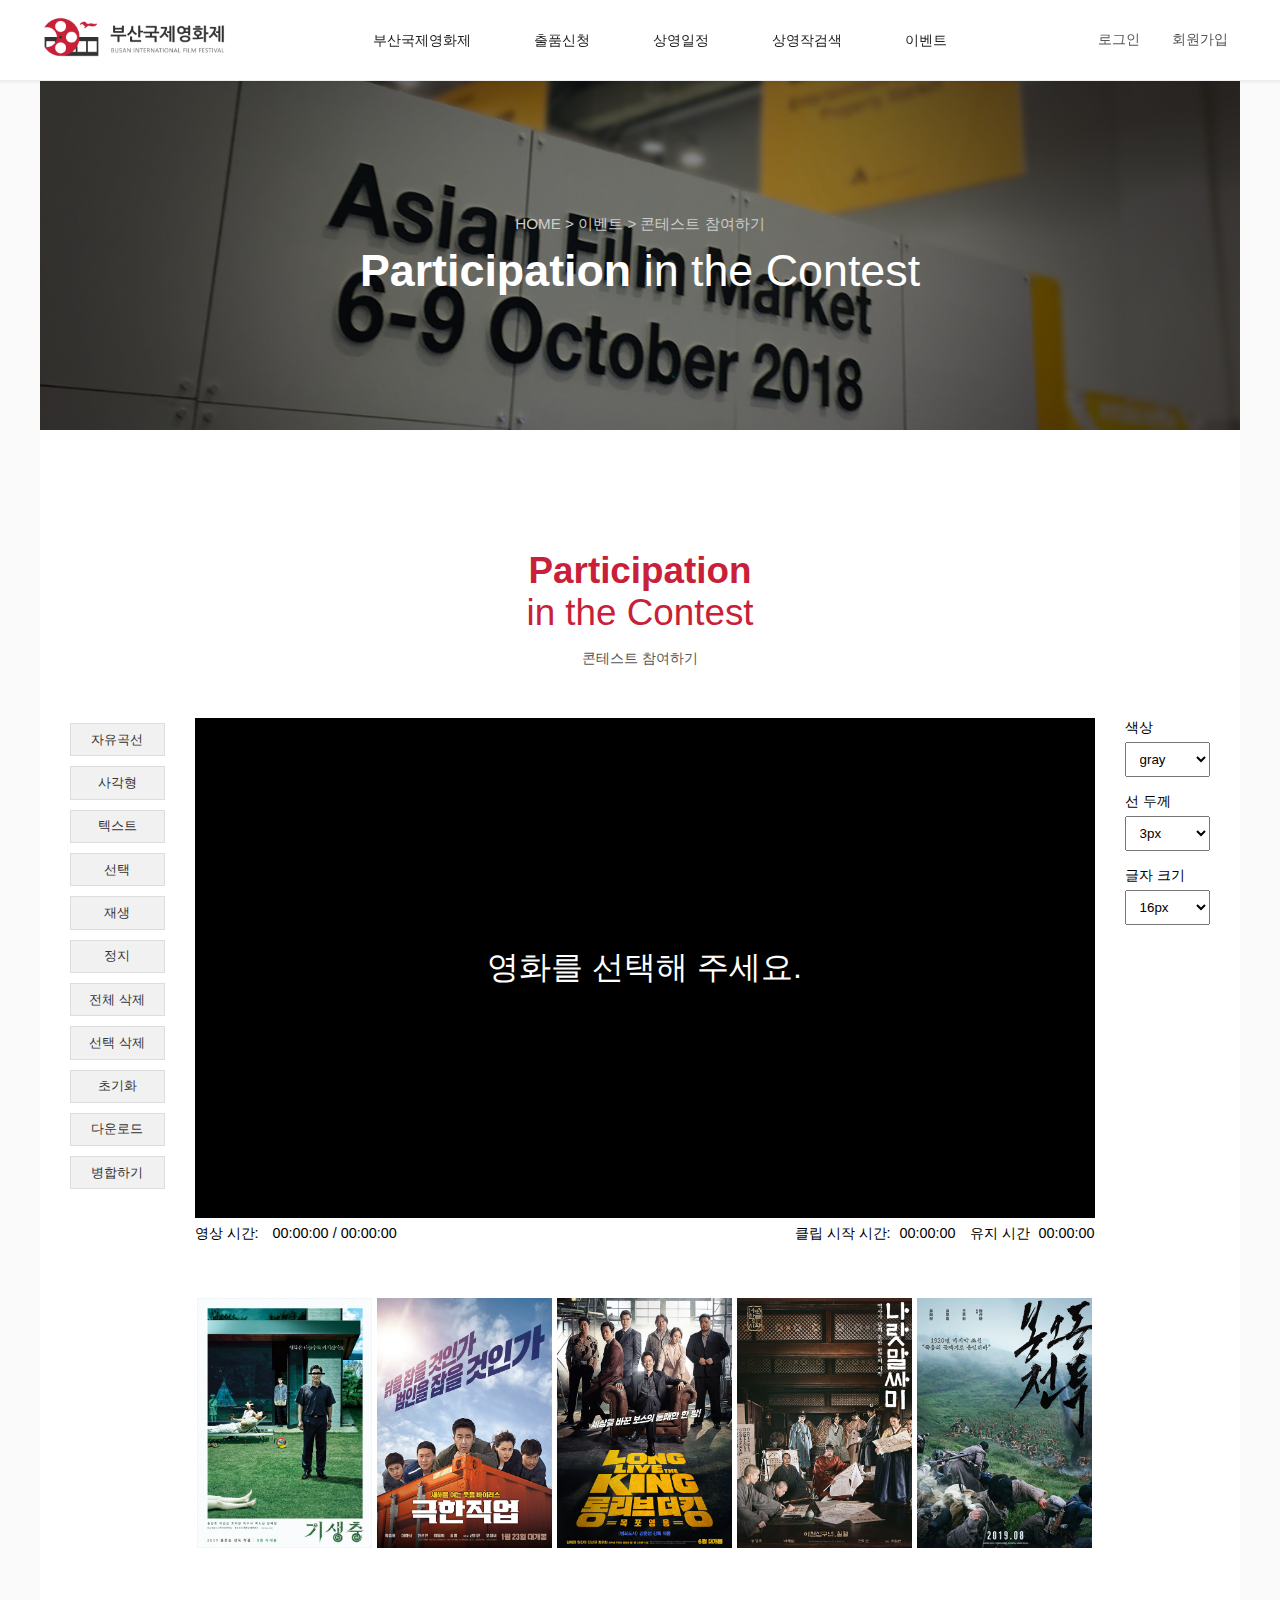
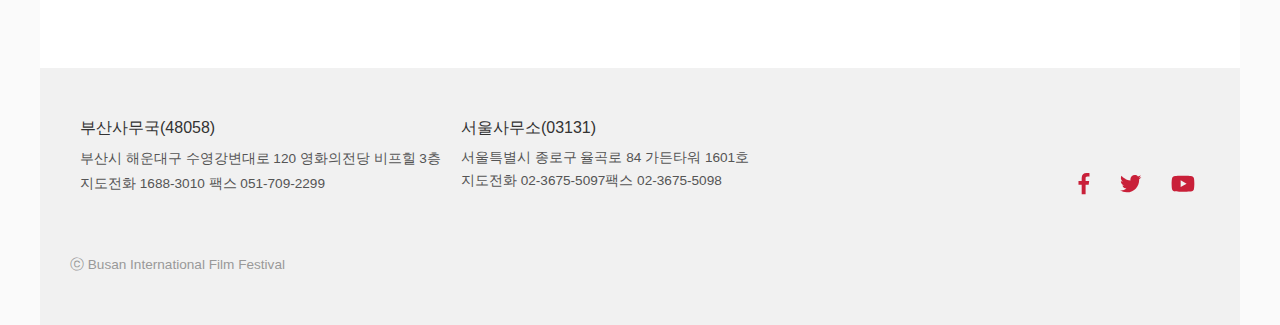
<file: public/participation.html>
<!DOCTYPE html>
<html lang="ko">
<head>
    <meta charset="UTF-8">
    <meta name="viewport" content="width=device-width, initial-scale=1.0">
    <title>부산국제영화제</title>
    <link rel="stylesheet" href="./css/layout.css">
    <link rel="stylesheet" href="./css/sizing.css">
    <link rel="stylesheet" href="./css/style.css">
    <link rel="stylesheet" href="./fontawesome/css/all.css">
    <link rel="stylesheet" href="./css/participate.css">
    <script src="./fontawesome/js/all.js"></script>
    <script src="./js/participate/App.js"></script>
    <script src="./js/participate/Viewer.js"></script>
    <script src="./js/participate/Track.js"></script>
    <script src="./js/participate/Clip.js"></script>
    <script src="./js/participate/Line.js"></script>
    <script src="./js/participate/Rect.js"></script>
    <script src="./js/participate/Text.js"></script>
    <script src="./js/participate/Group.js"></script>
</head>
<body>
    <!-- HEADER -->
    <input type="checkbox" id="menu-open" hidden>
    <header class="hx-80">
        <div class="wrap d-flex justify-content-between align-items-center h-100 px-sm-4">
            <a href="index.html">
                <img src="./images/logo_3.png" alt="부산국제영화제" height="50">
                <img src="./images/logo-icon.png" alt="부산국제영화제" height="50" class="d-none">
            </a>
            <nav class="d-sm-none">
                <div class="nav-item">
                    <a href="overview.html">부산국제영화제</a>
                    <div class="sub">
                        <a href="overview.html">개최개요</a>
                        <a href="event-info.html">행사안내</a>
                    </div>
                </div>
                <div class="nav-item">
                    <a href="#">출품신청</a>
                </div>
                <div class="nav-item">
                    <a href="#">상영일정</a>
                </div>
                <div class="nav-item">
                    <a href="#">상영작검색</a>
                </div>
                <div class="nav-item">
                    <a href="#">이벤트</a>
                    <div class="sub">
                        <a href="#">영화티저 콘테스트</a>
                        <a href="participation.html">콘테스트 참여하기</a>
                    </div>
                </div>
            </nav>
            <div class="auth-group d-sm-none">
                <a href="#" class="fx-n2 mr-1">로그인</a>
                <a href="#" class="fx-n2">회원가입</a>
            </div>
            <label for="menu-open" class="menu-icon d-none d-sm-block">
                <span></span>
                <span></span>
                <span></span>
            </label>
            <div class="mobile-nav">
                <div class="nav-item has-sub">
                    <a href="overview.html">부산국제영화제</a>
                    <div class="sub">
                        <a href="overview.html">개최개요</a>
                        <a href="event-info.html">행사안내</a>
                    </div>
                </div>
                <div class="nav-item">
                    <a href="#">출품신청</a>
                </div>
                <div class="nav-item">
                    <a href="#">상영일정</a>
                </div>
                <div class="nav-item">
                    <a href="#">상영작검색</a>
                </div>
                <div class="nav-item has-sub">
                    <a href="#">이벤트</a>
                    <div class="sub">
                        <a href="#">영화티저 콘테스트</a>
                        <a href="participation.html">콘테스트 참여하기</a>
                    </div>
                </div>
                <div class="auth">
                    <a href="#" class="text-pale-black pl-0 pr-4">로그인</a>
                    <a href="#" class="text-pale-black">회원가입</a>
                </div>
            </div>
        </div>
    </header>
    <!-- /HEADER -->
    <!-- VISUAL -->
    <div class="wrap bg-white">
        <div class="visual sub">
            <div class="images">
                <img src="./images/slide_3.png" alt="슬라이드 이미지">
            </div>
            <div class="position-center text-center text-white">
                <div class="fx-n1 text-pale-white">HOME > 이벤트 > 콘테스트 참여하기</div>
                <div class="fx-8 mt-2" lang="en">
                    <b>Participation</b>
                    <span class="font-weight-lighter">in the Contest</span>
                </div>
            </div>
        </div>
        <!-- /VISUAL -->

        <!-- PARTICIPATION -->
        <div class="parti">
            <div class="container padding">
                <div class="mb-5">
                    <div class="text-center">
                        <div class="fx-7 text-red" lang="en">
                            <b>Participation</b>
                            <br>in the Contest
                        </div>
                        <div class="mt-3 fx-n2 text-pale-black">콘테스트 참여하기</div>
                    </div>
                </div>
                <div class="d-flex justify-content-between">
                    <div class="d-flex flex-column wx-150">
                        <button class="btn-tool btn my-1 bg-pale-white border border-pale-white text-black" data-tool="line">자유곡선</button>
                        <button class="btn-tool btn my-1 bg-pale-white border border-pale-white text-black" data-tool="rect">사각형</button>
                        <button class="btn-tool btn my-1 bg-pale-white border border-pale-white text-black" data-tool="text">텍스트</button>
                        <button class="btn-tool btn my-1 bg-pale-white border border-pale-white text-black" data-tool="pick">선택</button>
                        <button id="btn-play" class="btn my-1 bg-pale-white border border-pale-white text-black">재생</button>
                        <button id="btn-pause" class="btn my-1 bg-pale-white border border-pale-white text-black">정지</button>
                        <button id="btn-alldel" class="btn my-1 bg-pale-white border border-pale-white text-black">전체 삭제</button>
                        <button id="btn-pickdel" class="btn my-1 bg-pale-white border border-pale-white text-black">선택 삭제</button>
                        <button id="btn-reset" class="btn my-1 bg-pale-white border border-pale-white text-black">초기화</button>
                        <button id="btn-download" class="btn my-1 bg-pale-white border border-pale-white text-black">다운로드</button>
                        <button id="btn-merge" class="btn my-1 bg-pale-white border border-pale-white text-black">병합하기</button>
                    </div>
                    <div class="px-4">
                        <div id="video-area">
                            <div class="clip-box"></div>
                        </div>
                        <div id="time-area">
                            <div class="d-flex justify-content-between hx-30 align-items-center">
                                <div class="text-gray fx-n2">
                                    <span class="mr-2">영상 시간: </span>
                                    <span id="video-current">00:00:00</span>
                                    <span>/</span>
                                    <span id="video-duration">00:00:00</span>
                                </div>
                                <div class="text-gray fx-n2">
                                    <span class="mr-1">클립 시작 시간: </span>
                                    <span id="clip-start">00:00:00</span>
                                    <span class="mr-1 ml-2">유지 시간</span>
                                    <span id="clip-duration">00:00:00</span>
                                </div>
                            </div>
                        </div>
                        <div id="clip-area"></div>
                        <div id="movie-area">
                            <div class="d-flex w-100 justify-content-around pt-4">
                                <img class="movie-card" src="images/movies/movie1-cover.jpg" alt="movie-cover" height="250">
                                <img class="movie-card" src="images/movies/movie2-cover.jpg" alt="movie-cover" height="250">
                                <img class="movie-card" src="images/movies/movie3-cover.jpg" alt="movie-cover" height="250">
                                <img class="movie-card" src="images/movies/movie4-cover.jpg" alt="movie-cover" height="250">
                                <img class="movie-card" src="images/movies/movie5-cover.jpg" alt="movie-cover" height="250">
                            </div>
                        </div>
                    </div>
                    <div>
                        <div>
                            <label class="fx-n2" for="s_color">색상</label>
                            <select id="s_color" class="select">
                                <option value="gray">gray</option>
                                <option value="blue">blue</option>
                                <option value="green">green</option>
                                <option value="red">red</option>
                                <option value="yellow">yellow</option>
                            </select>
                        </div>
                        <div class="mt-2">
                            <label class="fx-n2" for="s_lineWidth">선 두께</label>
                            <select id="s_lineWidth" class="select">
                                <option value="3">3px</option>
                                <option value="5">5px</option>
                                <option value="10">10px</option>
                            </select>
                        </div>
                        <div class="mt-2">
                            <label class="fx-n2" for="s_fontSize">글자 크기</label>
                            <select id="s_fontSize" class="select">
                                <option value="16">16px</option>
                                <option value="18">18px</option>
                                <option value="24">24px</option>
                                <option value="32">32px</option>
                            </select>
                        </div>
                    </div>
                </div>
            </div>
        </div>
        <!-- /PARTICIPATION -->
        
        <!-- FOOTER -->
        <footer class="bg-light">
            <div class="container text-pale-black py-5">
                <div class="d-flex flex-wrap">
                    <div class="split-8 split-sm-12">
                        <div class="d-flex flex-wrap px-sm-4">
                            <div class="px-2 pb-sm-4">
                                <div class="text-black fx-1 mb-2">부산사무국(48058)</div>
                                <p class="fx-n3 mb-1">부산시 해운대구 수영강변대로 120 영화의전당 비프힐 3층</p>
                                <p class="fx-n3">지도전화 1688-3010 팩스 051-709-2299</p>
                            </div>
                            <div class="px-2">
                                <div class="text-black fx-1 mb-2">서울사무소(03131)</div>
                                <div class="fx-n3 mb-1">서울특별시 종로구 율곡로 84 가든타워 1601호</div>
                                  <div class="fx-n3">지도전화 02-3675-5097팩스 02-3675-5098</div>
                            </div>
                        </div>
                    </div>
                    <div class="split-4 split-sm-12 align-self-end mt-sm-5">
                        <div class="px-3 d-flex flex-row-reverse justify-content-sm-center">
                            <i class="fa-lg text-red fab fa-youtube ml-4"></i>                    
                            <i class="fa-lg text-red fab fa-twitter ml-4"></i> 
                            <i class="fa-lg text-red fab fa-facebook-f"></i>
                        </div>
                    </div>
                    <div class="split-12 mt-4 mt-sm-1 pt-4">
                        <p class="text-muted fx-n3 text-sm-center">ⓒ Busan International Film Festival</p>
                    </div>
                </div>
            </div>
        </footer>
        <!-- /FOOTER -->
    </div>
</body>
</html>
</file>
<file: public/css/layout.css>
@charset "UTF-8";

/* HEADER */
header {
    box-shadow: 0 1px 3px 1px #0001;
    background-color: #fff;
    position: fixed;
    left: 0; top: 0;
    width: 100%;
    z-index: 100;
}
header + * { margin-top: 80px; }

nav {
    display: flex;
    height: 100%;
}

nav a { 
    color: #222;
    font-size: 0.9em;
    position: relative; 
}

nav .nav-item {
    position: relative;
    height: 100%;
    padding: 0 20px;
    display: flex;
    justify-content: center;
    align-items: center;
}

nav .nav-item > a {
    padding: 0.5em 0.8em;
    transition: color 0.3s;
}

nav .nav-item > a::before {
    content: '';
    position: absolute;
    left: 0;
    bottom: 0;
    background-color: #C92039;
    width: 100%;
    height: 0;
    transition: height 0.3s;
    z-index: -1;
}

nav .nav-item:hover > a { color: #fff;}
nav .nav-item:hover > a::before { height: 100%; }

nav .sub {
    position: absolute;
    top: 100%;
    left: 0;
    margin-top: -10px;
    width: 180px;
    display: flex;
    flex-direction: column;
    box-shadow: 0 1px 3px 1px #0001;
    transform: translateX(-50px);
    opacity: 0;
    pointer-events: none;
    transition: 0.2s;
    z-index: 10;
}

nav .sub a {
    height: 50px;
    line-height: 50px;
    padding-left: 20px;
    color: #555;
    background-color: #fff;
    border-left: #C92039 5px solid;
    transition: padding-left 0.4s;
}
nav .sub a:hover { padding-left: 25px; background-color: #f1f1f1; }

nav .nav-item:hover > .sub {
    transform: translateX(0);
    opacity: 1;
    pointer-events: all;
    transition: 0.4s;
}

.auth-group a {
    color: #555;
    padding: 0.5em 0.8em;
    position: relative;
}

.auth-group a::after {
    content: '';
    position: absolute;
    left: 0;
    bottom: 0;
    z-index: -1;
    background-color: #C92039;
    width: 100%;
    height: 0;
    transition: height 0.3s;
}

.auth-group a:hover { color: #fff; }
.auth-group a:hover::after { height: 100%; }


/* HEADER-MOBILE */
.menu-icon {
    width: 40px;
    height: 40px;
    position: relative;
    transition: 0.4s;
}

.menu-icon > span {
    display: block;
    width: 100%;
    height: 1px;
    background-color: #333;
    position: absolute;
    right: 0;
    margin-top: 20px;
    transition: 0.4s;
}
.menu-icon > span:nth-child(1) { transform: translateY(10px); width: 80%; }
.menu-icon > span:nth-child(3) { transform: translateY(-10px); width: 70%; }

.mobile-nav {
    border-top: 1px solid #eee;
    position: absolute;
    left: 0;
    top: 100%;
    width: 100%;
    background-color: #fff;
    display: flex;
    flex-direction: column;
    max-height: 0;
    overflow: hidden;
    transition: 0.4s;
}

.mobile-nav a {
    font-size: 0.9em;
    color: #333;
}

.mobile-nav .nav-item {
    width: 100%;
    height: 50px;
    line-height: 50px;
    overflow: hidden;
}

.mobile-nav .nav-item > a {
    padding-left: 40px;
    display: inline-block;
    height: 50px;
    width: 100%;
}

.mobile-nav .nav-item:hover > a,
.mobile-nav .sub a:hover {
    background-color: #fafafa;
    color: #C92039;
}

.mobile-nav .sub {
    position: absolute;
    left: 0;
    top: 50px;
    width: 100%;
    height: 100px;
    display: flex;
    flex-direction: column;
}

.mobile-nav .sub a {
    width: 100%;
    height: 50px;
    line-height: 50px;
    padding-left: 60px;
}

.mobile-nav .has-sub {
    position: relative;
    transition: 0.3s;
}

.mobile-nav .has-sub::after {
    content: '';
    position: absolute;
    right: 50px;
    top: 50%;
    transform: translateY(-50%) rotate(135deg);
    border-top: 1px solid #ccc;
    border-right: 1px solid #ccc;
    width: 10px;
    height: 10px;
}

.mobile-nav .has-sub:hover {
    height: 150px;
}


.mobile-nav .auth {
    padding: 0 40px;
    height: 50px;
    line-height: 50px;
}

#menu-open:checked ~ header .menu-icon { transform: rotate(180deg) }
#menu-open:checked ~ header .menu-icon span { width: 100%; }
#menu-open:checked ~ header .menu-icon span:nth-child(1) { transform: translateY(0) rotate(45deg);}
#menu-open:checked ~ header .menu-icon span:nth-child(2) { transform: rotate(45deg); opacity: 0;}
#menu-open:checked ~ header .menu-icon span:nth-child(3) { transform: translateY(0) rotate(-45deg);}

#menu-open:checked ~ header .mobile-nav { max-height: 400px; }


/* /HEADER-MOBILE */

/* /HEADER */


/* VISUAL */
.visual {
    position: relative;
    overflow: hidden;
    width: 100%;
    height: 600px;
    margin-top: 80px;
}

.visual.sub { height: 350px; }

.images::after {
    content: '';
    position: absolute;
    left: 0; top: 0;
    background-color: #0006;
    width: 100%; height: 100%;
}

.visual img {
    position: absolute;
    width: 100%;
    height: 100%;
    object-fit: cover;
    animation: slide 15s infinite;
}

.visual img:nth-child(1) { animation-delay: -5s; }
.visual img:nth-child(3) { animation-delay: -10s; }

.visual.sub img { animation: none; }

@keyframes slide {
    0%       { opacity: 0; transform: translateY(-100%); }
    20%      { opacity: 0; transform: translateY(-100%); }
    33.333%  { opacity: 1; transform: translateY(0); }
    53.333%  { opacity: 1; transform: translateY(0); }
    66.666%  { opacity: 0; transform: translateY(100%); }
    100%     { opacity: 0; transform: translateY(100%); }
}

.visual .texts {
    position: relative;
    top: 50%;
    transform: translateY(-50%);
    text-transform: uppercase;
    color: #fff;
    padding: 0 20px;
    overflow: hidden;
    height: 14rem;
}

.visual .text-group {
    position: absolute;
    left: 20px;
    top: 0;
    animation: slide 15s infinite;
}

.visual .text-group > div { line-height: 0.9em; }
.visual .text-group:nth-child(1) { animation-delay: -5s; }
.visual .text-group:nth-child(3) { animation-delay: -10s; }

.visual.sub .text-group { animation: none; }

@keyframes slideText {
    0%       { opacity: 0; transform: translateY(-100%); }
    20%      { opacity: 0; transform: translateY(-100%); }
    33.333%  { opacity: 1; transform: translateY(0); }
    53.333%  { opacity: 1; transform: translateY(0); }
    66.666%  { opacity: 0; transform: translateY(100%); }
    100%     { opacity: 0; transform: translateY(100%); }   
}

@media (max-width: 992px){
    .visual .texts {
        height: 15rem;
    }
}
</file>
<file: public/css/sizing.css>
@charset "UTF-8";

/* font-size */
.fx-n4 { font-size: 0.8rem!important; }
.fx-n3 { font-size: 0.85rem!important; }
.fx-n2 { font-size: 0.9rem!important; }
.fx-n1 { font-size: 0.95rem!important; }

.fx-1 { font-size: 1rem!important; }
.fx-2 { font-size: 1.1rem!important; }
.fx-3 { font-size: 1.2rem!important; }
.fx-4 { font-size: 1.3rem!important; }
.fx-5 { font-size: 1.5rem!important; }
.fx-6 { font-size: 1.8rem!important; }
.fx-7 { font-size: 2.3rem!important; }
.fx-8 { font-size: 2.8rem!important; }
.fx-9 { font-size: 3.5rem!important; }

/* width */
.w-100 { width: 100%; }

.mwx-480 { max-width: 480px; }
.wx-30 { width: 30px!important; }
.wx-50 { width: 50px!important; }
.wx-80 { width: 80px!important; }
.wx-100 { width: 100px!important; }
.wx-150 { width: 150px!important; }
.wx-200 { width: 200px!important; }
.wx-250 { width: 250px!important; }
.wx-300 { width: 300px!important; }
.wx-350 { width: 350px!important; }
.wx-400 { width: 400px!important; }

.split-1 { max-width: calc(100% * 1 / 12); flex: calc(100% * 1 / 12); }
.split-1-7 { max-width: calc(100% / 7); flex: calc(100% / 7); }
.split-2 { max-width: calc(100% * 2 / 12); flex: calc(100% * 2 / 12); }
.split-3 { max-width: calc(100% * 3 / 12); flex: calc(100% * 3 / 12); }
.split-4 { max-width: calc(100% * 4 / 12); flex: calc(100% * 4 / 12); }
.split-5 { max-width: calc(100% * 5 / 12); flex: calc(100% * 5 / 12); }
.split-6 { max-width: calc(100% * 6 / 12); flex: calc(100% * 6 / 12); }
.split-7 { max-width: calc(100% * 7 / 12); flex: calc(100% * 7 / 12); }
.split-8 { max-width: calc(100% * 8 / 12); flex: calc(100% * 8 / 12); }
.split-9 { max-width: calc(100% * 9 / 12); flex: calc(100% * 9 / 12); }
.split-10 { max-width: calc(100% * 10 / 12); flex: calc(100% * 10 / 12); }
.split-11 { max-width: calc(100% * 11 / 12); flex: calc(100% * 11 / 12); }
.split-12 { max-width: calc(100% * 12 / 12); flex: calc(100% * 12 / 12); }

/* height */

.h-full { height: calc(100vh - 80px - 250px); }
.h-100 { height: 100%!important; }

.hx-30 { height: 30px!important; }
.hx-50 { height: 50px!important; }
.hx-80 { height: 80px!important; }
.hx-100 { height: 100px!important; }
.hx-150 { height: 150px!important; }
.hx-200 { height: 200px!important; }
.hx-250 { height: 250px!important; }
.hx-300 { height: 300px!important; }
.hx-350 { height: 350px!important; }
.hx-400 { height: 400px!important; }
.hx-450 { height: 450px!important; }
.hx-500 { height: 500px!important; }
.hx-550 { height: 550px!important; }
.hx-600 { height: 600px!important; }


.mhx-30 { min-height: 30px!important; }
.mhx-50 { min-height: 50px!important; }
.mhx-80 { min-height: 80px!important; }
.mhx-100 { min-height: 100px!important; }
.mhx-150 { min-height: 150px!important; }
.mhx-200 { min-height: 200px!important; }
.mhx-250 { min-height: 250px!important; }
.mhx-300 { min-height: 300px!important; }
.mhx-350 { min-height: 350px!important; }
.mhx-400 { min-height: 400px!important; }


/* margin */

.m-0 { margin: 0!important; }
.m-1 { margin: 5px!important; }
.m-2 { margin: 10px!important; }
.m-3 { margin: 15px!important; }
.m-4 { margin: 30px!important; }
.m-5 { margin: 50px!important; }

.mx-auto { margin: 0 auto!important; }
.mx-0 { margin-left: 0!important; margin-right: 0!important; }
.mx-1 { margin-left: 5px!important; margin-right: 5px!important; }
.mx-2 { margin-left: 10px!important; margin-right: 10px!important; }
.mx-3 { margin-left: 15px!important; margin-right: 15px!important; }
.mx-4 { margin-left: 30px!important; margin-right: 30px!important; }
.mx-5 { margin-left: 50px!important; margin-right: 50px!important; }

.my-0 { margin-top: 0!important; margin-bottom: 0!important; }
.my-1 { margin-top: 5px!important; margin-bottom: 5px!important; }
.my-2 { margin-top: 10px!important; margin-bottom: 10px!important; }
.my-3 { margin-top: 15px!important; margin-bottom: 15px!important; }
.my-4 { margin-top: 30px!important; margin-bottom: 30px!important; }
.my-5 { margin-top: 50px!important; margin-bottom: 50px!important; }

.mt-0 { margin-top: 0!important; }
.mt-1 { margin-top: 5px!important; }
.mt-2 { margin-top: 10px!important; }
.mt-3 { margin-top: 15px!important; }
.mt-4 { margin-top: 30px!important; }
.mt-5 { margin-top: 50px!important; }

.ml-0 { margin-left: 0!important; }
.ml-1 { margin-left: 5px!important; }
.ml-2 { margin-left: 10px!important; }
.ml-3 { margin-left: 15px!important; }
.ml-4 { margin-left: 30px!important; }
.ml-5 { margin-left: 50px!important; }

.mb-0 { margin-bottom: 0!important; }
.mb-1 { margin-bottom: 5px!important; }
.mb-2 { margin-bottom: 10px!important; }
.mb-3 { margin-bottom: 15px!important; }
.mb-4 { margin-bottom: 30px!important; }
.mb-5 { margin-bottom: 50px!important; }

.mr-0 { margin-right: 0!important; }
.mr-1 { margin-right: 5px!important; }
.mr-2 { margin-right: 10px!important; }
.mr-3 { margin-right: 15px!important; }
.mr-4 { margin-right: 30px!important; }
.mr-5 { margin-right: 50px!important; }


/* padding */

.p-0 { padding: 0!important; }
.p-1 { padding: 5px!important; }
.p-2 { padding: 10px!important; }
.p-3 { padding: 15px!important; }
.p-4 { padding: 30px!important; }
.p-5 { padding: 50px!important; }

.px-auto { padding: 0 auto!important; }
.px-0 { padding-left: 0!important; padding-right: 0!important; }
.px-1 { padding-left: 5px!important; padding-right: 5px!important; }
.px-2 { padding-left: 10px!important; padding-right: 10px!important; }
.px-3 { padding-left: 15px!important; padding-right: 15px!important; }
.px-4 { padding-left: 30px!important; padding-right: 30px!important; }
.px-5 { padding-left: 50px!important; padding-right: 50px!important; }

.py-0 { padding-top: 0!important; padding-bottom: 0!important; }
.py-1 { padding-top: 5px!important; padding-bottom: 5px!important; }
.py-2 { padding-top: 10px!important; padding-bottom: 10px!important; }
.py-3 { padding-top: 15px!important; padding-bottom: 15px!important; }
.py-4 { padding-top: 30px!important; padding-bottom: 30px!important; }
.py-5 { padding-top: 50px!important; padding-bottom: 50px!important; }

.pt-0 { padding-top: 0!important; }
.pt-1 { padding-top: 5px!important; }
.pt-2 { padding-top: 10px!important; }
.pt-3 { padding-top: 15px!important; }
.pt-4 { padding-top: 30px!important; }
.pt-5 { padding-top: 50px!important; }

.pl-0 { padding-left: 0!important; }
.pl-1 { padding-left: 5px!important; }
.pl-2 { padding-left: 10px!important; }
.pl-3 { padding-left: 15px!important; }
.pl-4 { padding-left: 30px!important; }
.pl-5 { padding-left: 50px!important; }

.pb-0 { padding-bottom: 0!important; }
.pb-1 { padding-bottom: 5px!important; }
.pb-2 { padding-bottom: 10px!important; }
.pb-3 { padding-bottom: 15px!important; }
.pb-4 { padding-bottom: 30px!important; }
.pb-5 { padding-bottom: 50px!important; }

.pr-0 { padding-right: 0!important; }
.pr-1 { padding-right: 5px!important; }
.pr-2 { padding-right: 10px!important; }
.pr-3 { padding-right: 15px!important; }
.pr-4 { padding-right: 30px!important; }
.pr-5 { padding-right: 50px!important; }


@media(max-width: 992px) {
    /* font-size */
    .fx-sm-n4 { font-size: 0.8rem!important; }
    .fx-sm-n3 { font-size: 0.85rem!important; }
    .fx-sm-n2 { font-size: 0.9rem!important; }
    .fx-sm-n1 { font-size: 0.95rem!important; }

    .fx-sm-1 { font-size: 1rem!important; }
    .fx-sm-2 { font-size: 1.1rem!important; }
    .fx-sm-3 { font-size: 1.2rem!important; }
    .fx-sm-4 { font-size: 1.3rem!important; }
    .fx-sm-5 { font-size: 1.5rem!important; }
    .fx-sm-6 { font-size: 1.8rem!important; }
    .fx-sm-7 { font-size: 2.3rem!important; }
    .fx-sm-8 { font-size: 2.8rem!important; }
    .fx-sm-9 { font-size: 3.5rem!important; }

    /* width */
    .mhx-sm-480 { width: 480px; }
    .wx-sm-30 { width: 30px!important; }
    .wx-sm-50 { width: 50px!important; }
    .wx-sm-80 { width: 80px!important; }
    .wx-sm-100 { width: 100px!important; }
    .wx-sm-150 { width: 150px!important; }
    .wx-sm-200 { width: 200px!important; }
    .wx-sm-250 { width: 250px!important; }
    .wx-sm-300 { width: 300px!important; }
    .wx-sm-350 { width: 350px!important; }
    .wx-sm-400 { width: 400px!important; }

    .split-sm-1 { max-width: calc(100% * 1 / 12); flex: calc(100% * 1 / 12); }
    .split-sm-2 { max-width: calc(100% * 2 / 12); flex: calc(100% * 2 / 12); }
    .split-sm-3 { max-width: calc(100% * 3 / 12); flex: calc(100% * 3 / 12); }
    .split-sm-4 { max-width: calc(100% * 4 / 12); flex: calc(100% * 4 / 12); }
    .split-sm-5 { max-width: calc(100% * 5 / 12); flex: calc(100% * 5 / 12); }
    .split-sm-6 { max-width: calc(100% * 6 / 12); flex: calc(100% * 6 / 12); }
    .split-sm-7 { max-width: calc(100% * 7 / 12); flex: calc(100% * 7 / 12); }
    .split-sm-8 { max-width: calc(100% * 8 / 12); flex: calc(100% * 8 / 12); }
    .split-sm-9 { max-width: calc(100% * 9 / 12); flex: calc(100% * 9 / 12); }
    .split-sm-10 { max-width: calc(100% * 10 / 12); flex: calc(100% * 10 / 12); }
    .split-sm-11 { max-width: calc(100% * 11 / 12); flex: calc(100% * 11 / 12); }
    .split-sm-12 { max-width: calc(100% * 12 / 12); flex: calc(100% * 12 / 12); }

    /* height */

    .h-sm-100 { height: 100%!important; }

    .hx-sm-30 { height: 30px!important; }
    .hx-sm-50 { height: 50px!important; }
    .hx-sm-100 { height: 100px!important; }
    .hx-sm-150 { height: 150px!important; }
    .hx-sm-200 { height: 200px!important; }
    .hx-sm-250 { height: 250px!important; }
    .hx-sm-300 { height: 300px!important; }
    .hx-sm-350 { height: 350px!important; }
    .hx-sm-400 { height: 400px!important; }


    /* margin */

    .m-sm-0 { margin: 0!important; }
    .m-sm-1 { margin: 5px!important; }
    .m-sm-2 { margin: 10px!important; }
    .m-sm-3 { margin: 15px!important; }
    .m-sm-4 { margin: 30px!important; }
    .m-sm-5 { margin: 50px!important; }

    .mx-sm-auto { margin: 0 auto!important; }
    .mx-sm-0 { margin-left: 0!important; margin-right: 0!important; }
    .mx-sm-1 { margin-left: 5px!important; margin-right: 5px!important; }
    .mx-sm-2 { margin-left: 10px!important; margin-right: 10px!important; }
    .mx-sm-3 { margin-left: 15px!important; margin-right: 15px!important; }
    .mx-sm-4 { margin-left: 30px!important; margin-right: 30px!important; }
    .mx-sm-5 { margin-left: 50px!important; margin-right: 50px!important; }

    .my-sm-0 { margin-top: 0!important; margin-bottom: 0!important; }
    .my-sm-1 { margin-top: 5px!important; margin-bottom: 5px!important; }
    .my-sm-2 { margin-top: 10px!important; margin-bottom: 10px!important; }
    .my-sm-3 { margin-top: 15px!important; margin-bottom: 15px!important; }
    .my-sm-4 { margin-top: 30px!important; margin-bottom: 30px!important; }
    .my-sm-5 { margin-top: 50px!important; margin-bottom: 50px!important; }

    .mt-sm-0 { margin-top: 0!important; }
    .mt-sm-1 { margin-top: 5px!important; }
    .mt-sm-2 { margin-top: 10px!important; }
    .mt-sm-3 { margin-top: 15px!important; }
    .mt-sm-4 { margin-top: 30px!important; }
    .mt-sm-5 { margin-top: 50px!important; }

    .ml-sm-0 { margin-left: 0!important; }
    .ml-sm-1 { margin-left: 5px!important; }
    .ml-sm-2 { margin-left: 10px!important; }
    .ml-sm-3 { margin-left: 15px!important; }
    .ml-sm-4 { margin-left: 30px!important; }
    .ml-sm-5 { margin-left: 50px!important; }

    .mb-sm-0 { margin-bottom: 0!important; }
    .mb-sm-1 { margin-bottom: 5px!important; }
    .mb-sm-2 { margin-bottom: 10px!important; }
    .mb-sm-3 { margin-bottom: 15px!important; }
    .mb-sm-4 { margin-bottom: 30px!important; }
    .mb-sm-5 { margin-bottom: 50px!important; }

    .mr-sm-0 { margin-right: 0!important; }
    .mr-sm-1 { margin-right: 5px!important; }
    .mr-sm-2 { margin-right: 10px!important; }
    .mr-sm-3 { margin-right: 15px!important; }
    .mr-sm-4 { margin-right: 30px!important; }
    .mr-sm-5 { margin-right: 50px!important; }


    /* padding */

    .p-sm-0 { padding: 0!important; }
    .p-sm-1 { padding: 5px!important; }
    .p-sm-2 { padding: 10px!important; }
    .p-sm-3 { padding: 15px!important; }
    .p-sm-4 { padding: 30px!important; }
    .p-sm-5 { padding: 50px!important; }

    .px-sm-auto { padding: 0 auto!important; }
    .px-sm-0 { padding-left: 0!important; padding-right: 0!important; }
    .px-sm-1 { padding-left: 5px!important; padding-right: 5px!important; }
    .px-sm-2 { padding-left: 10px!important; padding-right: 10px!important; }
    .px-sm-3 { padding-left: 15px!important; padding-right: 15px!important; }
    .px-sm-4 { padding-left: 30px!important; padding-right: 30px!important; }
    .px-sm-5 { padding-left: 50px!important; padding-right: 50px!important; }

    .py-sm-0 { padding-top: 0!important; padding-bottom: 0!important; }
    .py-sm-1 { padding-top: 5px!important; padding-bottom: 5px!important; }
    .py-sm-2 { padding-top: 10px!important; padding-bottom: 10px!important; }
    .py-sm-3 { padding-top: 15px!important; padding-bottom: 15px!important; }
    .py-sm-4 { padding-top: 30px!important; padding-bottom: 30px!important; }
    .py-sm-5 { padding-top: 50px!important; padding-bottom: 50px!important; }

    .pt-sm-0 { padding-top: 0!important; }
    .pt-sm-1 { padding-top: 5px!important; }
    .pt-sm-2 { padding-top: 10px!important; }
    .pt-sm-3 { padding-top: 15px!important; }
    .pt-sm-4 { padding-top: 30px!important; }
    .pt-sm-5 { padding-top: 50px!important; }

    .pl-sm-0 { padding-left: 0!important; }
    .pl-sm-1 { padding-left: 5px!important; }
    .pl-sm-2 { padding-left: 10px!important; }
    .pl-sm-3 { padding-left: 15px!important; }
    .pl-sm-4 { padding-left: 30px!important; }
    .pl-sm-5 { padding-left: 50px!important; }

    .pb-sm-0 { padding-bottom: 0!important; }
    .pb-sm-1 { padding-bottom: 5px!important; }
    .pb-sm-2 { padding-bottom: 10px!important; }
    .pb-sm-3 { padding-bottom: 15px!important; }
    .pb-sm-4 { padding-bottom: 30px!important; }
    .pb-sm-5 { padding-bottom: 50px!important; }

    .pr-sm-0 { padding-right: 0!important; }
    .pr-sm-1 { padding-right: 5px!important; }
    .pr-sm-2 { padding-right: 10px!important; }
    .pr-sm-3 { padding-right: 15px!important; }
    .pr-sm-4 { padding-right: 30px!important; }
    .pr-sm-5 { padding-right: 50px!important; }
}
</file>
<file: public/css/style.css>
@charset "UTF-8";

* {
    margin: 0;
    padding: 0;
    box-sizing: border-box;
    font-family: "Calibri", "나눔 고딕", sans-serif;
}

:lang(ko) { font-family: "나눔 고딕", sans-serif; }
:lang(en) { font-family: "Calibri", sans-serif; }

ol, ul { list-style: none; }
a, a:hover { text-decoration: none; }
a, label, button { cursor: pointer; }
p { word-break: keep-all; line-height: 1.5em; }
body { background-color: #fafafa; }
img { pointer-events: none; }

.wrap { max-width: calc(100% - 80px); margin-left: auto; margin-right: auto; }
.container { max-width: 1140px; margin-left: auto; margin-right: auto; } 
.small-container { max-width: 980px; margin-left: auto; margin-right: auto; }

/* e.t.c */
hr.rotate {
    height: 50px;
    width: 1px;
    background-color: #333;
    border: none;
    margin: 0 auto;
}

.float-left { float: left; }
.float-right { float: right; }
.clear-both { clear: both; }

.padding { padding-top: 120px; padding-bottom: 120px; }

.white-space-normal { white-space: normal; }
.white-space-preline { white-space: pre-line; }

.box-shadow { box-shadow: 0 1px 3px 1px #0008; }
.text-shadow { text-shadow: 0 1px 4px #000a; }

.text-left { text-align: left; }
.text-center { text-align: center; }
.text-right { text-align: right; }

.font-weight-lighter { font-weight: lighter; }
.font-weight-bold { font-weight: bold; }
.font-weight-bolder { font-weight: bolder; }

.overflow-hidden { overflow: hidden; }
.overflow-ellipsis {
    overflow: hidden;
    white-space: nowrap;
    text-overflow: ellipsis;
}

.position-relative { position: relative; left: 0; top: 0; }
.position-absolute { position: absolute; left: 0; top: 0; }
.position-center { position: absolute; left: 50%; top: 50%; transform: translate(-50%, -50%); }

.position-date { position: absolute; left: 20px; top: 20px; }

.pointer { cursor: pointer; }

.d-none { display: none; }
.d-block { display: block; }

.fit-cover { width: 100%; height: 100%; object-fit: cover; }
.fit-contain { width: 100%; height: 100%; object-fit: contain; }

.opacity-50 { opacity: 0.5; }

/* table */

.table {
    overflow-y: hidden;
    overflow-x: auto;
}

.table .head {
    min-width: 980px;
    display: flex;
}

.table .head > div {
    padding: 15px 0;
    text-align: center;
    font-weight: bold;
    color: #333;
    font-size: 0.9em;
}

.table .body {
    min-width: 980px;
    display: flex;
    flex-direction: column;
}

.table .body > .row {
    display: flex;
}

.table .body > .row > div {
    text-align: center;
    padding: 1em 0;
    color: #555;
}

/* button */
.btn {
    display: inline-block;
    padding: 0.5em 1.2em;
    background-color: #fff;
    border: 1px solid #fff0;
}

.btn-border {
    border: none;
    border-bottom: 2px solid #fff;
    background-color: #fff0;
    color: #fff;
    font-weight: bold;
    padding: 0.5em 0.8em;
}

/* input */
.form-control,
.large-form-control {
    width: 100%;
    color: #555;
    font-size: 0.9em;
}

.form-control::placeholder,
.large-form-control::placeholder {
    font-weight: 600;
    color: #aaa;
}

.large-form-control {
    height: 60px;
    padding: 10px 15px;
    border: 1px solid #ddd;
}

.form-control {
    height: 40px;
    padding: 5px 10px;
    border: 2px solid #ddd;
}

select.form-control { font-weight: 600; color: #aaa; }


/* select */
select.select {
    padding: 0 10px;
    height: 35px;
    line-height: 35px;
    margin: 5px 0;
    width: 100%;
}


/* flex */
.d-flex { display: flex; }
.flex-wrap { flex-wrap: wrap; }
.flex-column { flex-direction: column; }
.flex-row-reverse { flex-direction: row-reverse;; }
.justify-content-center { justify-content: center; }
.justify-content-around { justify-content: space-around; }
.justify-content-between { justify-content: space-between; }
.align-items-start { align-items: flex-start; }
.align-items-center { align-items: center; }
.align-items-end { align-items: flex-end; }
.align-self-start { align-self: flex-start; }
.align-self-center { align-self: center; }
.align-self-end { align-self: flex-end; }

.flex-center { display: flex; justify-content: center; align-items: center; }

/* border */
.border { border: 1px solid; }
.border-none { border: none; }
.border-circle { border-radius: 50%; }
.border-left { border-left: 1px solid; }
.border-top { border-top: 1px solid; }
.border-right { border-right: 1px solid; }
.border-bottom { border-bottom: 1px solid; }

/* background */
.bg-none { background-color: transparent; }
.bg-white { background-color: #fff; }
.bg-black { background-color: #333; }
.bg-pale-white { background-color: #f1f1f1; }
.bg-pale-black { background-color: #555; }
.bg-muted { background-color: #999; }
.bg-red { background-color: #C92039; }
.bg-light { background-color: #f1f1f1 }
.bg-yellow { background-color: #EFB33A; }

/* textColor */
.text-white { color: #fff; }
.text-black { color: #333; }
.text-pale-white { color: #ccc; }
.text-pale-black { color: #555; }
.text-muted { color: #999; }
.text-red { color: #C92039; }
.text-yellow { color: #EFB33A; }

/* borderColor */
.border-white { border-color: #fff; }
.border-black { border-color: #333; }
.border-pale-white { border-color: #ddd; }
.border-pale-black { border-color: #555; }
.border-muted { border-color: #999; }
.border-red { border-color: #C92039; }
.border-yellow { border-color: #EFB33A; }


@media screen and (max-width: 992px){
    .wrap { max-width: 100%; }

    /* e.t.c */
    .padding-sm { padding-top: 120px; padding-bottom: 120px; }

    .white-space-sm-normal { white-space: normal; }
    .white-space-sm-preline { white-space: pre-line; }

    .box-shadow-sm { box-shadow: 0 1px 3px 1px #0008; }
    .text-shadow-sm { text-shadow: 0 1px 4px #000a; }

    .text-sm-left { text-align: left; }
    .text-sm-center { text-align: center; }
    .text-sm-right { text-align: right; }

    .font-weight-sm-lighter { font-weight: lighter; }
    .font-weight-sm-bold { font-weight: bold; }
    .font-weight-sm-bolder { font-weight: bolder; }

    .position-sm-relative { position: relative; }
    .position-sm-absolute { position: absolute; }
    .position-sm-center { position: absolute; left: 50%; top: 50%; transform: translate(-50%, -50%); }

    .d-sm-none { display: none; }
    .d-sm-block { display: block; }

    .opacity-sm-50 { opacity: 0.5; }

    /* flex */
    .d-sm-flex { display: flex; }
    .flex-sm-wrap { flex-wrap: wrap; }
    .flex-sm-column { flex-direction: column; }
    .flex-sm-row-reverse { flex-direction: row-reverse;; }
    .justify-content-sm-center { justify-content: center; }
    .justify-content-sm-around { justify-content: space-around; }
    .justify-content-sm-between { justify-content: space-between; }
    .align-items-sm-start { align-items: flex-start; }
    .align-items-sm-center { align-items: center; }
    .align-items-sm-end { align-items: flex-end; }
    .align-self-sm-start { align-self: flex-start; }
    .align-self-sm-center { align-self: center; }
    .align-self-sm-end { align-self: flex-end; }

    /* border */
    .border-sm { border: 1px solid; }
    .border-sm-circle { border-radius: 50%; }
    .border-sm-left { border-left: 1px solid; }
    .border-sm-top { border-top: 1px solid; }
    .border-sm-right { border-right: 1px solid; }
    .border-sm-bottom { border-bottom: 1px solid; }

    /* background */
    .bg-sm-white { background-color: #fff; }
    .bg-sm-black { background-color: #333; }
    .bg-sm-pale-white { background-color: #ccc; }
    .bg-sm-pale-black { background-color: #555; }
    .bg-sm-muted { background-color: #999; }
    .bg-sm-red { background-color: #C92039; }
    .bg-sm-light { background-color: #f1f1f1 }
    .bg-sm-yellow { background-color: #EFB33A; }

    /* textColor */
    .text-sm-white { color: #fff; }
    .text-sm-black { color: #333; }
    .text-sm-pale-white { color: #ccc; }
    .text-sm-pale-black { color: #555; }
    .text-sm-muted { color: #999; }
    .text-sm-red { color: #C92039; }
    .text-sm-yellow { color: #EFB33A; }

    /* borderColor */
    .border-sm-white { border-color: #fff; }
    .border-sm-black { border-color: #333; }
    .border-sm-pale-white { border-color: #ccc; }
    .border-sm-pale-black { border-color: #555; }
    .border-sm-muted { border-color: #999; }
    .border-sm-red { border-color: #C92039; }
    .border-sm-yellow { border-color: #EFB33A; }
}
</file>
<file: public/css/participate.css>
@charset "UTF-8";

.btn-tool.active {
    background-color: #C92039;
    color: #fff;
}

#video-area {
    width: 900px;
    height: 500px;
    background-color: #000;
    position: relative;
    overflow: hidden;
}

#video-area::before {
    content: "영화를 선택해 주세요.";
    color: #fff;
    font-size: 2em;
    position: absolute;
    left: 50%;
    top: 50%;
    transform: translate(-50%, -50%);
    white-space: nowrap;
}

#video-area video,
#video-area .clip-box,
#video-area .clip-box canvas {
    position: absolute;
    left: 0;
    top: 0;
    width: 100%;
    height: 100%;
    overflow: hidden;
}

#time-area { width: 900px; }

#clip-area { width: 900px; position: relative; margin: 20px 0; }

#clip-area .line {
    width: 100%;
    height: 40px;
    margin: 5px 0;
    background-color: #eee;
    position: relative;
}

#clip-area .line .bar {
    position: absolute;
    left: 0;
    top: 0;
    width: 100%;
    height: 100%;
    background-color: #ccc;
    display: flex;
    justify-content: space-between;
}

#clip-area .movie-line {
    background-color: #555;
}

#clip-area .clip-line {
    cursor: pointer;
}

#clip-area .clip-line input[type='checkbox'] {
    position: absolute;
    left: -30px;
    top: 50%;
    width: 15px;
    height: 15px;
    transform: translateY(-50%);
}

#clip-area .clip-line.active .bar {
    background-color: #C92039;
}


#clip-area .clip-line .left,
#clip-area .clip-line .right {
    width: 10px;
    cursor: w-resize;
    background-color: #bbb;
}

#clip-area .clip-line .center { width: calc(100% - 20px) }

#clip-area .clip-line.active .left,
#clip-area .clip-line.active .right {
    background-color: rgb(167, 20, 42);
} 

#clip-area #cursor {
    position: absolute;
    height: 100%;
    width: 1px;
    background-color: #C92039;
    left: 0;
    top: 0;
    cursor: pointer;
}

#clip-area #cursor::before {
    content: '';
    position: absolute;
    left: 50%;
    top: -2.5px;
    transform: translateX(-50%);
    width: 5px;
    height: 5px;
    border-radius: 50%;
    background-color: #C92039;
}

#clip-area #cursor::after {
    content: '';
    position: absolute;
    left: 50%;
    top: 0;
    height: 100%;
    width: 10px;
    transform: translateX(-50%);
}


#movie-area { width: 900px; }
#movie-area img {
    pointer-events: all;
    cursor: pointer;
}
</file>
<file: public/fontawesome/css/all.css>
/*!
 * Font Awesome Free 5.1.0 by @fontawesome - https://fontawesome.com
 * License - https://fontawesome.com/license (Icons: CC BY 4.0, Fonts: SIL OFL 1.1, Code: MIT License)
 */
.fa,.fab,.fal,.far,.fas{-moz-osx-font-smoothing:grayscale;-webkit-font-smoothing:antialiased;display:inline-block;font-style:normal;font-variant:normal;text-rendering:auto;line-height:1}.fa-lg{font-size:1.33333em;line-height:.75em;vertical-align:-.0667em}.fa-xs{font-size:.75em}.fa-sm{font-size:.875em}.fa-1x{font-size:1em}.fa-2x{font-size:2em}.fa-3x{font-size:3em}.fa-4x{font-size:4em}.fa-5x{font-size:5em}.fa-6x{font-size:6em}.fa-7x{font-size:7em}.fa-8x{font-size:8em}.fa-9x{font-size:9em}.fa-10x{font-size:10em}.fa-fw{text-align:center;width:1.25em}.fa-ul{list-style-type:none;margin-left:2.5em;padding-left:0}.fa-ul>li{position:relative}.fa-li{left:-2em;position:absolute;text-align:center;width:2em;line-height:inherit}.fa-border{border:.08em solid #eee;border-radius:.1em;padding:.2em .25em .15em}.fa-pull-left{float:left}.fa-pull-right{float:right}.fa.fa-pull-left,.fab.fa-pull-left,.fal.fa-pull-left,.far.fa-pull-left,.fas.fa-pull-left{margin-right:.3em}.fa.fa-pull-right,.fab.fa-pull-right,.fal.fa-pull-right,.far.fa-pull-right,.fas.fa-pull-right{margin-left:.3em}.fa-spin{animation:a 2s infinite linear}.fa-pulse{animation:a 1s infinite steps(8)}@keyframes a{0%{transform:rotate(0deg)}to{transform:rotate(1turn)}}.fa-rotate-90{-ms-filter:"progid:DXImageTransform.Microsoft.BasicImage(rotation=1)";transform:rotate(90deg)}.fa-rotate-180{-ms-filter:"progid:DXImageTransform.Microsoft.BasicImage(rotation=2)";transform:rotate(180deg)}.fa-rotate-270{-ms-filter:"progid:DXImageTransform.Microsoft.BasicImage(rotation=3)";transform:rotate(270deg)}.fa-flip-horizontal{-ms-filter:"progid:DXImageTransform.Microsoft.BasicImage(rotation=0, mirror=1)";transform:scaleX(-1)}.fa-flip-vertical{transform:scaleY(-1)}.fa-flip-horizontal.fa-flip-vertical,.fa-flip-vertical{-ms-filter:"progid:DXImageTransform.Microsoft.BasicImage(rotation=2, mirror=1)"}.fa-flip-horizontal.fa-flip-vertical{transform:scale(-1)}:root .fa-flip-horizontal,:root .fa-flip-vertical,:root .fa-rotate-90,:root .fa-rotate-180,:root .fa-rotate-270{-webkit-filter:none;filter:none}.fa-stack{display:inline-block;height:2em;line-height:2em;position:relative;vertical-align:middle;width:2em}.fa-stack-1x,.fa-stack-2x{left:0;position:absolute;text-align:center;width:100%}.fa-stack-1x{line-height:inherit}.fa-stack-2x{font-size:2em}.fa-inverse{color:#fff}.fa-500px:before{content:"\f26e"}.fa-accessible-icon:before{content:"\f368"}.fa-accusoft:before{content:"\f369"}.fa-address-book:before{content:"\f2b9"}.fa-address-card:before{content:"\f2bb"}.fa-adjust:before{content:"\f042"}.fa-adn:before{content:"\f170"}.fa-adversal:before{content:"\f36a"}.fa-affiliatetheme:before{content:"\f36b"}.fa-algolia:before{content:"\f36c"}.fa-align-center:before{content:"\f037"}.fa-align-justify:before{content:"\f039"}.fa-align-left:before{content:"\f036"}.fa-align-right:before{content:"\f038"}.fa-allergies:before{content:"\f461"}.fa-amazon:before{content:"\f270"}.fa-amazon-pay:before{content:"\f42c"}.fa-ambulance:before{content:"\f0f9"}.fa-american-sign-language-interpreting:before{content:"\f2a3"}.fa-amilia:before{content:"\f36d"}.fa-anchor:before{content:"\f13d"}.fa-android:before{content:"\f17b"}.fa-angellist:before{content:"\f209"}.fa-angle-double-down:before{content:"\f103"}.fa-angle-double-left:before{content:"\f100"}.fa-angle-double-right:before{content:"\f101"}.fa-angle-double-up:before{content:"\f102"}.fa-angle-down:before{content:"\f107"}.fa-angle-left:before{content:"\f104"}.fa-angle-right:before{content:"\f105"}.fa-angle-up:before{content:"\f106"}.fa-angry:before{content:"\f556"}.fa-angrycreative:before{content:"\f36e"}.fa-angular:before{content:"\f420"}.fa-app-store:before{content:"\f36f"}.fa-app-store-ios:before{content:"\f370"}.fa-apper:before{content:"\f371"}.fa-apple:before{content:"\f179"}.fa-apple-pay:before{content:"\f415"}.fa-archive:before{content:"\f187"}.fa-archway:before{content:"\f557"}.fa-arrow-alt-circle-down:before{content:"\f358"}.fa-arrow-alt-circle-left:before{content:"\f359"}.fa-arrow-alt-circle-right:before{content:"\f35a"}.fa-arrow-alt-circle-up:before{content:"\f35b"}.fa-arrow-circle-down:before{content:"\f0ab"}.fa-arrow-circle-left:before{content:"\f0a8"}.fa-arrow-circle-right:before{content:"\f0a9"}.fa-arrow-circle-up:before{content:"\f0aa"}.fa-arrow-down:before{content:"\f063"}.fa-arrow-left:before{content:"\f060"}.fa-arrow-right:before{content:"\f061"}.fa-arrow-up:before{content:"\f062"}.fa-arrows-alt:before{content:"\f0b2"}.fa-arrows-alt-h:before{content:"\f337"}.fa-arrows-alt-v:before{content:"\f338"}.fa-assistive-listening-systems:before{content:"\f2a2"}.fa-asterisk:before{content:"\f069"}.fa-asymmetrik:before{content:"\f372"}.fa-at:before{content:"\f1fa"}.fa-atlas:before{content:"\f558"}.fa-audible:before{content:"\f373"}.fa-audio-description:before{content:"\f29e"}.fa-autoprefixer:before{content:"\f41c"}.fa-avianex:before{content:"\f374"}.fa-aviato:before{content:"\f421"}.fa-award:before{content:"\f559"}.fa-aws:before{content:"\f375"}.fa-backspace:before{content:"\f55a"}.fa-backward:before{content:"\f04a"}.fa-balance-scale:before{content:"\f24e"}.fa-ban:before{content:"\f05e"}.fa-band-aid:before{content:"\f462"}.fa-bandcamp:before{content:"\f2d5"}.fa-barcode:before{content:"\f02a"}.fa-bars:before{content:"\f0c9"}.fa-baseball-ball:before{content:"\f433"}.fa-basketball-ball:before{content:"\f434"}.fa-bath:before{content:"\f2cd"}.fa-battery-empty:before{content:"\f244"}.fa-battery-full:before{content:"\f240"}.fa-battery-half:before{content:"\f242"}.fa-battery-quarter:before{content:"\f243"}.fa-battery-three-quarters:before{content:"\f241"}.fa-bed:before{content:"\f236"}.fa-beer:before{content:"\f0fc"}.fa-behance:before{content:"\f1b4"}.fa-behance-square:before{content:"\f1b5"}.fa-bell:before{content:"\f0f3"}.fa-bell-slash:before{content:"\f1f6"}.fa-bezier-curve:before{content:"\f55b"}.fa-bicycle:before{content:"\f206"}.fa-bimobject:before{content:"\f378"}.fa-binoculars:before{content:"\f1e5"}.fa-birthday-cake:before{content:"\f1fd"}.fa-bitbucket:before{content:"\f171"}.fa-bitcoin:before{content:"\f379"}.fa-bity:before{content:"\f37a"}.fa-black-tie:before{content:"\f27e"}.fa-blackberry:before{content:"\f37b"}.fa-blender:before{content:"\f517"}.fa-blind:before{content:"\f29d"}.fa-blogger:before{content:"\f37c"}.fa-blogger-b:before{content:"\f37d"}.fa-bluetooth:before{content:"\f293"}.fa-bluetooth-b:before{content:"\f294"}.fa-bold:before{content:"\f032"}.fa-bolt:before{content:"\f0e7"}.fa-bomb:before{content:"\f1e2"}.fa-bong:before{content:"\f55c"}.fa-book:before{content:"\f02d"}.fa-book-open:before{content:"\f518"}.fa-bookmark:before{content:"\f02e"}.fa-bowling-ball:before{content:"\f436"}.fa-box:before{content:"\f466"}.fa-box-open:before{content:"\f49e"}.fa-boxes:before{content:"\f468"}.fa-braille:before{content:"\f2a1"}.fa-briefcase:before{content:"\f0b1"}.fa-briefcase-medical:before{content:"\f469"}.fa-broadcast-tower:before{content:"\f519"}.fa-broom:before{content:"\f51a"}.fa-brush:before{content:"\f55d"}.fa-btc:before{content:"\f15a"}.fa-bug:before{content:"\f188"}.fa-building:before{content:"\f1ad"}.fa-bullhorn:before{content:"\f0a1"}.fa-bullseye:before{content:"\f140"}.fa-burn:before{content:"\f46a"}.fa-buromobelexperte:before{content:"\f37f"}.fa-bus:before{content:"\f207"}.fa-bus-alt:before{content:"\f55e"}.fa-buysellads:before{content:"\f20d"}.fa-calculator:before{content:"\f1ec"}.fa-calendar:before{content:"\f133"}.fa-calendar-alt:before{content:"\f073"}.fa-calendar-check:before{content:"\f274"}.fa-calendar-minus:before{content:"\f272"}.fa-calendar-plus:before{content:"\f271"}.fa-calendar-times:before{content:"\f273"}.fa-camera:before{content:"\f030"}.fa-camera-retro:before{content:"\f083"}.fa-cannabis:before{content:"\f55f"}.fa-capsules:before{content:"\f46b"}.fa-car:before{content:"\f1b9"}.fa-caret-down:before{content:"\f0d7"}.fa-caret-left:before{content:"\f0d9"}.fa-caret-right:before{content:"\f0da"}.fa-caret-square-down:before{content:"\f150"}.fa-caret-square-left:before{content:"\f191"}.fa-caret-square-right:before{content:"\f152"}.fa-caret-square-up:before{content:"\f151"}.fa-caret-up:before{content:"\f0d8"}.fa-cart-arrow-down:before{content:"\f218"}.fa-cart-plus:before{content:"\f217"}.fa-cc-amazon-pay:before{content:"\f42d"}.fa-cc-amex:before{content:"\f1f3"}.fa-cc-apple-pay:before{content:"\f416"}.fa-cc-diners-club:before{content:"\f24c"}.fa-cc-discover:before{content:"\f1f2"}.fa-cc-jcb:before{content:"\f24b"}.fa-cc-mastercard:before{content:"\f1f1"}.fa-cc-paypal:before{content:"\f1f4"}.fa-cc-stripe:before{content:"\f1f5"}.fa-cc-visa:before{content:"\f1f0"}.fa-centercode:before{content:"\f380"}.fa-certificate:before{content:"\f0a3"}.fa-chalkboard:before{content:"\f51b"}.fa-chalkboard-teacher:before{content:"\f51c"}.fa-chart-area:before{content:"\f1fe"}.fa-chart-bar:before{content:"\f080"}.fa-chart-line:before{content:"\f201"}.fa-chart-pie:before{content:"\f200"}.fa-check:before{content:"\f00c"}.fa-check-circle:before{content:"\f058"}.fa-check-double:before{content:"\f560"}.fa-check-square:before{content:"\f14a"}.fa-chess:before{content:"\f439"}.fa-chess-bishop:before{content:"\f43a"}.fa-chess-board:before{content:"\f43c"}.fa-chess-king:before{content:"\f43f"}.fa-chess-knight:before{content:"\f441"}.fa-chess-pawn:before{content:"\f443"}.fa-chess-queen:before{content:"\f445"}.fa-chess-rook:before{content:"\f447"}.fa-chevron-circle-down:before{content:"\f13a"}.fa-chevron-circle-left:before{content:"\f137"}.fa-chevron-circle-right:before{content:"\f138"}.fa-chevron-circle-up:before{content:"\f139"}.fa-chevron-down:before{content:"\f078"}.fa-chevron-left:before{content:"\f053"}.fa-chevron-right:before{content:"\f054"}.fa-chevron-up:before{content:"\f077"}.fa-child:before{content:"\f1ae"}.fa-chrome:before{content:"\f268"}.fa-church:before{content:"\f51d"}.fa-circle:before{content:"\f111"}.fa-circle-notch:before{content:"\f1ce"}.fa-clipboard:before{content:"\f328"}.fa-clipboard-check:before{content:"\f46c"}.fa-clipboard-list:before{content:"\f46d"}.fa-clock:before{content:"\f017"}.fa-clone:before{content:"\f24d"}.fa-closed-captioning:before{content:"\f20a"}.fa-cloud:before{content:"\f0c2"}.fa-cloud-download-alt:before{content:"\f381"}.fa-cloud-upload-alt:before{content:"\f382"}.fa-cloudscale:before{content:"\f383"}.fa-cloudsmith:before{content:"\f384"}.fa-cloudversify:before{content:"\f385"}.fa-cocktail:before{content:"\f561"}.fa-code:before{content:"\f121"}.fa-code-branch:before{content:"\f126"}.fa-codepen:before{content:"\f1cb"}.fa-codiepie:before{content:"\f284"}.fa-coffee:before{content:"\f0f4"}.fa-cog:before{content:"\f013"}.fa-cogs:before{content:"\f085"}.fa-coins:before{content:"\f51e"}.fa-columns:before{content:"\f0db"}.fa-comment:before{content:"\f075"}.fa-comment-alt:before{content:"\f27a"}.fa-comment-dots:before{content:"\f4ad"}.fa-comment-slash:before{content:"\f4b3"}.fa-comments:before{content:"\f086"}.fa-compact-disc:before{content:"\f51f"}.fa-compass:before{content:"\f14e"}.fa-compress:before{content:"\f066"}.fa-concierge-bell:before{content:"\f562"}.fa-connectdevelop:before{content:"\f20e"}.fa-contao:before{content:"\f26d"}.fa-cookie:before{content:"\f563"}.fa-cookie-bite:before{content:"\f564"}.fa-copy:before{content:"\f0c5"}.fa-copyright:before{content:"\f1f9"}.fa-couch:before{content:"\f4b8"}.fa-cpanel:before{content:"\f388"}.fa-creative-commons:before{content:"\f25e"}.fa-creative-commons-by:before{content:"\f4e7"}.fa-creative-commons-nc:before{content:"\f4e8"}.fa-creative-commons-nc-eu:before{content:"\f4e9"}.fa-creative-commons-nc-jp:before{content:"\f4ea"}.fa-creative-commons-nd:before{content:"\f4eb"}.fa-creative-commons-pd:before{content:"\f4ec"}.fa-creative-commons-pd-alt:before{content:"\f4ed"}.fa-creative-commons-remix:before{content:"\f4ee"}.fa-creative-commons-sa:before{content:"\f4ef"}.fa-creative-commons-sampling:before{content:"\f4f0"}.fa-creative-commons-sampling-plus:before{content:"\f4f1"}.fa-creative-commons-share:before{content:"\f4f2"}.fa-credit-card:before{content:"\f09d"}.fa-crop:before{content:"\f125"}.fa-crop-alt:before{content:"\f565"}.fa-crosshairs:before{content:"\f05b"}.fa-crow:before{content:"\f520"}.fa-crown:before{content:"\f521"}.fa-css3:before{content:"\f13c"}.fa-css3-alt:before{content:"\f38b"}.fa-cube:before{content:"\f1b2"}.fa-cubes:before{content:"\f1b3"}.fa-cut:before{content:"\f0c4"}.fa-cuttlefish:before{content:"\f38c"}.fa-d-and-d:before{content:"\f38d"}.fa-dashcube:before{content:"\f210"}.fa-database:before{content:"\f1c0"}.fa-deaf:before{content:"\f2a4"}.fa-delicious:before{content:"\f1a5"}.fa-deploydog:before{content:"\f38e"}.fa-deskpro:before{content:"\f38f"}.fa-desktop:before{content:"\f108"}.fa-deviantart:before{content:"\f1bd"}.fa-diagnoses:before{content:"\f470"}.fa-dice:before{content:"\f522"}.fa-dice-five:before{content:"\f523"}.fa-dice-four:before{content:"\f524"}.fa-dice-one:before{content:"\f525"}.fa-dice-six:before{content:"\f526"}.fa-dice-three:before{content:"\f527"}.fa-dice-two:before{content:"\f528"}.fa-digg:before{content:"\f1a6"}.fa-digital-ocean:before{content:"\f391"}.fa-digital-tachograph:before{content:"\f566"}.fa-discord:before{content:"\f392"}.fa-discourse:before{content:"\f393"}.fa-divide:before{content:"\f529"}.fa-dizzy:before{content:"\f567"}.fa-dna:before{content:"\f471"}.fa-dochub:before{content:"\f394"}.fa-docker:before{content:"\f395"}.fa-dollar-sign:before{content:"\f155"}.fa-dolly:before{content:"\f472"}.fa-dolly-flatbed:before{content:"\f474"}.fa-donate:before{content:"\f4b9"}.fa-door-closed:before{content:"\f52a"}.fa-door-open:before{content:"\f52b"}.fa-dot-circle:before{content:"\f192"}.fa-dove:before{content:"\f4ba"}.fa-download:before{content:"\f019"}.fa-draft2digital:before{content:"\f396"}.fa-drafting-compass:before{content:"\f568"}.fa-dribbble:before{content:"\f17d"}.fa-dribbble-square:before{content:"\f397"}.fa-dropbox:before{content:"\f16b"}.fa-drum:before{content:"\f569"}.fa-drum-steelpan:before{content:"\f56a"}.fa-drupal:before{content:"\f1a9"}.fa-dumbbell:before{content:"\f44b"}.fa-dyalog:before{content:"\f399"}.fa-earlybirds:before{content:"\f39a"}.fa-ebay:before{content:"\f4f4"}.fa-edge:before{content:"\f282"}.fa-edit:before{content:"\f044"}.fa-eject:before{content:"\f052"}.fa-elementor:before{content:"\f430"}.fa-ellipsis-h:before{content:"\f141"}.fa-ellipsis-v:before{content:"\f142"}.fa-ember:before{content:"\f423"}.fa-empire:before{content:"\f1d1"}.fa-envelope:before{content:"\f0e0"}.fa-envelope-open:before{content:"\f2b6"}.fa-envelope-square:before{content:"\f199"}.fa-envira:before{content:"\f299"}.fa-equals:before{content:"\f52c"}.fa-eraser:before{content:"\f12d"}.fa-erlang:before{content:"\f39d"}.fa-ethereum:before{content:"\f42e"}.fa-etsy:before{content:"\f2d7"}.fa-euro-sign:before{content:"\f153"}.fa-exchange-alt:before{content:"\f362"}.fa-exclamation:before{content:"\f12a"}.fa-exclamation-circle:before{content:"\f06a"}.fa-exclamation-triangle:before{content:"\f071"}.fa-expand:before{content:"\f065"}.fa-expand-arrows-alt:before{content:"\f31e"}.fa-expeditedssl:before{content:"\f23e"}.fa-external-link-alt:before{content:"\f35d"}.fa-external-link-square-alt:before{content:"\f360"}.fa-eye:before{content:"\f06e"}.fa-eye-dropper:before{content:"\f1fb"}.fa-eye-slash:before{content:"\f070"}.fa-facebook:before{content:"\f09a"}.fa-facebook-f:before{content:"\f39e"}.fa-facebook-messenger:before{content:"\f39f"}.fa-facebook-square:before{content:"\f082"}.fa-fast-backward:before{content:"\f049"}.fa-fast-forward:before{content:"\f050"}.fa-fax:before{content:"\f1ac"}.fa-feather:before{content:"\f52d"}.fa-feather-alt:before{content:"\f56b"}.fa-female:before{content:"\f182"}.fa-fighter-jet:before{content:"\f0fb"}.fa-file:before{content:"\f15b"}.fa-file-alt:before{content:"\f15c"}.fa-file-archive:before{content:"\f1c6"}.fa-file-audio:before{content:"\f1c7"}.fa-file-code:before{content:"\f1c9"}.fa-file-contract:before{content:"\f56c"}.fa-file-download:before{content:"\f56d"}.fa-file-excel:before{content:"\f1c3"}.fa-file-export:before{content:"\f56e"}.fa-file-image:before{content:"\f1c5"}.fa-file-import:before{content:"\f56f"}.fa-file-invoice:before{content:"\f570"}.fa-file-invoice-dollar:before{content:"\f571"}.fa-file-medical:before{content:"\f477"}.fa-file-medical-alt:before{content:"\f478"}.fa-file-pdf:before{content:"\f1c1"}.fa-file-powerpoint:before{content:"\f1c4"}.fa-file-prescription:before{content:"\f572"}.fa-file-signature:before{content:"\f573"}.fa-file-upload:before{content:"\f574"}.fa-file-video:before{content:"\f1c8"}.fa-file-word:before{content:"\f1c2"}.fa-fill:before{content:"\f575"}.fa-fill-drip:before{content:"\f576"}.fa-film:before{content:"\f008"}.fa-filter:before{content:"\f0b0"}.fa-fingerprint:before{content:"\f577"}.fa-fire:before{content:"\f06d"}.fa-fire-extinguisher:before{content:"\f134"}.fa-firefox:before{content:"\f269"}.fa-first-aid:before{content:"\f479"}.fa-first-order:before{content:"\f2b0"}.fa-first-order-alt:before{content:"\f50a"}.fa-firstdraft:before{content:"\f3a1"}.fa-fish:before{content:"\f578"}.fa-flag:before{content:"\f024"}.fa-flag-checkered:before{content:"\f11e"}.fa-flask:before{content:"\f0c3"}.fa-flickr:before{content:"\f16e"}.fa-flipboard:before{content:"\f44d"}.fa-flushed:before{content:"\f579"}.fa-fly:before{content:"\f417"}.fa-folder:before{content:"\f07b"}.fa-folder-open:before{content:"\f07c"}.fa-font:before{content:"\f031"}.fa-font-awesome:before{content:"\f2b4"}.fa-font-awesome-alt:before{content:"\f35c"}.fa-font-awesome-flag:before{content:"\f425"}.fa-font-awesome-logo-full:before{content:"\f4e6"}.fa-fonticons:before{content:"\f280"}.fa-fonticons-fi:before{content:"\f3a2"}.fa-football-ball:before{content:"\f44e"}.fa-fort-awesome:before{content:"\f286"}.fa-fort-awesome-alt:before{content:"\f3a3"}.fa-forumbee:before{content:"\f211"}.fa-forward:before{content:"\f04e"}.fa-foursquare:before{content:"\f180"}.fa-free-code-camp:before{content:"\f2c5"}.fa-freebsd:before{content:"\f3a4"}.fa-frog:before{content:"\f52e"}.fa-frown:before{content:"\f119"}.fa-frown-open:before{content:"\f57a"}.fa-fulcrum:before{content:"\f50b"}.fa-futbol:before{content:"\f1e3"}.fa-galactic-republic:before{content:"\f50c"}.fa-galactic-senate:before{content:"\f50d"}.fa-gamepad:before{content:"\f11b"}.fa-gas-pump:before{content:"\f52f"}.fa-gavel:before{content:"\f0e3"}.fa-gem:before{content:"\f3a5"}.fa-genderless:before{content:"\f22d"}.fa-get-pocket:before{content:"\f265"}.fa-gg:before{content:"\f260"}.fa-gg-circle:before{content:"\f261"}.fa-gift:before{content:"\f06b"}.fa-git:before{content:"\f1d3"}.fa-git-square:before{content:"\f1d2"}.fa-github:before{content:"\f09b"}.fa-github-alt:before{content:"\f113"}.fa-github-square:before{content:"\f092"}.fa-gitkraken:before{content:"\f3a6"}.fa-gitlab:before{content:"\f296"}.fa-gitter:before{content:"\f426"}.fa-glass-martini:before{content:"\f000"}.fa-glass-martini-alt:before{content:"\f57b"}.fa-glasses:before{content:"\f530"}.fa-glide:before{content:"\f2a5"}.fa-glide-g:before{content:"\f2a6"}.fa-globe:before{content:"\f0ac"}.fa-globe-africa:before{content:"\f57c"}.fa-globe-americas:before{content:"\f57d"}.fa-globe-asia:before{content:"\f57e"}.fa-gofore:before{content:"\f3a7"}.fa-golf-ball:before{content:"\f450"}.fa-goodreads:before{content:"\f3a8"}.fa-goodreads-g:before{content:"\f3a9"}.fa-google:before{content:"\f1a0"}.fa-google-drive:before{content:"\f3aa"}.fa-google-play:before{content:"\f3ab"}.fa-google-plus:before{content:"\f2b3"}.fa-google-plus-g:before{content:"\f0d5"}.fa-google-plus-square:before{content:"\f0d4"}.fa-google-wallet:before{content:"\f1ee"}.fa-graduation-cap:before{content:"\f19d"}.fa-gratipay:before{content:"\f184"}.fa-grav:before{content:"\f2d6"}.fa-greater-than:before{content:"\f531"}.fa-greater-than-equal:before{content:"\f532"}.fa-grimace:before{content:"\f57f"}.fa-grin:before{content:"\f580"}.fa-grin-alt:before{content:"\f581"}.fa-grin-beam:before{content:"\f582"}.fa-grin-beam-sweat:before{content:"\f583"}.fa-grin-hearts:before{content:"\f584"}.fa-grin-squint:before{content:"\f585"}.fa-grin-squint-tears:before{content:"\f586"}.fa-grin-stars:before{content:"\f587"}.fa-grin-tears:before{content:"\f588"}.fa-grin-tongue:before{content:"\f589"}.fa-grin-tongue-squint:before{content:"\f58a"}.fa-grin-tongue-wink:before{content:"\f58b"}.fa-grin-wink:before{content:"\f58c"}.fa-grip-horizontal:before{content:"\f58d"}.fa-grip-vertical:before{content:"\f58e"}.fa-gripfire:before{content:"\f3ac"}.fa-grunt:before{content:"\f3ad"}.fa-gulp:before{content:"\f3ae"}.fa-h-square:before{content:"\f0fd"}.fa-hacker-news:before{content:"\f1d4"}.fa-hacker-news-square:before{content:"\f3af"}.fa-hand-holding:before{content:"\f4bd"}.fa-hand-holding-heart:before{content:"\f4be"}.fa-hand-holding-usd:before{content:"\f4c0"}.fa-hand-lizard:before{content:"\f258"}.fa-hand-paper:before{content:"\f256"}.fa-hand-peace:before{content:"\f25b"}.fa-hand-point-down:before{content:"\f0a7"}.fa-hand-point-left:before{content:"\f0a5"}.fa-hand-point-right:before{content:"\f0a4"}.fa-hand-point-up:before{content:"\f0a6"}.fa-hand-pointer:before{content:"\f25a"}.fa-hand-rock:before{content:"\f255"}.fa-hand-scissors:before{content:"\f257"}.fa-hand-spock:before{content:"\f259"}.fa-hands:before{content:"\f4c2"}.fa-hands-helping:before{content:"\f4c4"}.fa-handshake:before{content:"\f2b5"}.fa-hashtag:before{content:"\f292"}.fa-hdd:before{content:"\f0a0"}.fa-heading:before{content:"\f1dc"}.fa-headphones:before{content:"\f025"}.fa-headphones-alt:before{content:"\f58f"}.fa-headset:before{content:"\f590"}.fa-heart:before{content:"\f004"}.fa-heartbeat:before{content:"\f21e"}.fa-helicopter:before{content:"\f533"}.fa-highlighter:before{content:"\f591"}.fa-hips:before{content:"\f452"}.fa-hire-a-helper:before{content:"\f3b0"}.fa-history:before{content:"\f1da"}.fa-hockey-puck:before{content:"\f453"}.fa-home:before{content:"\f015"}.fa-hooli:before{content:"\f427"}.fa-hornbill:before{content:"\f592"}.fa-hospital:before{content:"\f0f8"}.fa-hospital-alt:before{content:"\f47d"}.fa-hospital-symbol:before{content:"\f47e"}.fa-hot-tub:before{content:"\f593"}.fa-hotel:before{content:"\f594"}.fa-hotjar:before{content:"\f3b1"}.fa-hourglass:before{content:"\f254"}.fa-hourglass-end:before{content:"\f253"}.fa-hourglass-half:before{content:"\f252"}.fa-hourglass-start:before{content:"\f251"}.fa-houzz:before{content:"\f27c"}.fa-html5:before{content:"\f13b"}.fa-hubspot:before{content:"\f3b2"}.fa-i-cursor:before{content:"\f246"}.fa-id-badge:before{content:"\f2c1"}.fa-id-card:before{content:"\f2c2"}.fa-id-card-alt:before{content:"\f47f"}.fa-image:before{content:"\f03e"}.fa-images:before{content:"\f302"}.fa-imdb:before{content:"\f2d8"}.fa-inbox:before{content:"\f01c"}.fa-indent:before{content:"\f03c"}.fa-industry:before{content:"\f275"}.fa-infinity:before{content:"\f534"}.fa-info:before{content:"\f129"}.fa-info-circle:before{content:"\f05a"}.fa-instagram:before{content:"\f16d"}.fa-internet-explorer:before{content:"\f26b"}.fa-ioxhost:before{content:"\f208"}.fa-italic:before{content:"\f033"}.fa-itunes:before{content:"\f3b4"}.fa-itunes-note:before{content:"\f3b5"}.fa-java:before{content:"\f4e4"}.fa-jedi-order:before{content:"\f50e"}.fa-jenkins:before{content:"\f3b6"}.fa-joget:before{content:"\f3b7"}.fa-joint:before{content:"\f595"}.fa-joomla:before{content:"\f1aa"}.fa-js:before{content:"\f3b8"}.fa-js-square:before{content:"\f3b9"}.fa-jsfiddle:before{content:"\f1cc"}.fa-key:before{content:"\f084"}.fa-keybase:before{content:"\f4f5"}.fa-keyboard:before{content:"\f11c"}.fa-keycdn:before{content:"\f3ba"}.fa-kickstarter:before{content:"\f3bb"}.fa-kickstarter-k:before{content:"\f3bc"}.fa-kiss:before{content:"\f596"}.fa-kiss-beam:before{content:"\f597"}.fa-kiss-wink-heart:before{content:"\f598"}.fa-kiwi-bird:before{content:"\f535"}.fa-korvue:before{content:"\f42f"}.fa-language:before{content:"\f1ab"}.fa-laptop:before{content:"\f109"}.fa-laravel:before{content:"\f3bd"}.fa-lastfm:before{content:"\f202"}.fa-lastfm-square:before{content:"\f203"}.fa-laugh:before{content:"\f599"}.fa-laugh-beam:before{content:"\f59a"}.fa-laugh-squint:before{content:"\f59b"}.fa-laugh-wink:before{content:"\f59c"}.fa-leaf:before{content:"\f06c"}.fa-leanpub:before{content:"\f212"}.fa-lemon:before{content:"\f094"}.fa-less:before{content:"\f41d"}.fa-less-than:before{content:"\f536"}.fa-less-than-equal:before{content:"\f537"}.fa-level-down-alt:before{content:"\f3be"}.fa-level-up-alt:before{content:"\f3bf"}.fa-life-ring:before{content:"\f1cd"}.fa-lightbulb:before{content:"\f0eb"}.fa-line:before{content:"\f3c0"}.fa-link:before{content:"\f0c1"}.fa-linkedin:before{content:"\f08c"}.fa-linkedin-in:before{content:"\f0e1"}.fa-linode:before{content:"\f2b8"}.fa-linux:before{content:"\f17c"}.fa-lira-sign:before{content:"\f195"}.fa-list:before{content:"\f03a"}.fa-list-alt:before{content:"\f022"}.fa-list-ol:before{content:"\f0cb"}.fa-list-ul:before{content:"\f0ca"}.fa-location-arrow:before{content:"\f124"}.fa-lock:before{content:"\f023"}.fa-lock-open:before{content:"\f3c1"}.fa-long-arrow-alt-down:before{content:"\f309"}.fa-long-arrow-alt-left:before{content:"\f30a"}.fa-long-arrow-alt-right:before{content:"\f30b"}.fa-long-arrow-alt-up:before{content:"\f30c"}.fa-low-vision:before{content:"\f2a8"}.fa-luggage-cart:before{content:"\f59d"}.fa-lyft:before{content:"\f3c3"}.fa-magento:before{content:"\f3c4"}.fa-magic:before{content:"\f0d0"}.fa-magnet:before{content:"\f076"}.fa-mailchimp:before{content:"\f59e"}.fa-male:before{content:"\f183"}.fa-mandalorian:before{content:"\f50f"}.fa-map:before{content:"\f279"}.fa-map-marked:before{content:"\f59f"}.fa-map-marked-alt:before{content:"\f5a0"}.fa-map-marker:before{content:"\f041"}.fa-map-marker-alt:before{content:"\f3c5"}.fa-map-pin:before{content:"\f276"}.fa-map-signs:before{content:"\f277"}.fa-marker:before{content:"\f5a1"}.fa-mars:before{content:"\f222"}.fa-mars-double:before{content:"\f227"}.fa-mars-stroke:before{content:"\f229"}.fa-mars-stroke-h:before{content:"\f22b"}.fa-mars-stroke-v:before{content:"\f22a"}.fa-mastodon:before{content:"\f4f6"}.fa-maxcdn:before{content:"\f136"}.fa-medal:before{content:"\f5a2"}.fa-medapps:before{content:"\f3c6"}.fa-medium:before{content:"\f23a"}.fa-medium-m:before{content:"\f3c7"}.fa-medkit:before{content:"\f0fa"}.fa-medrt:before{content:"\f3c8"}.fa-meetup:before{content:"\f2e0"}.fa-megaport:before{content:"\f5a3"}.fa-meh:before{content:"\f11a"}.fa-meh-blank:before{content:"\f5a4"}.fa-meh-rolling-eyes:before{content:"\f5a5"}.fa-memory:before{content:"\f538"}.fa-mercury:before{content:"\f223"}.fa-microchip:before{content:"\f2db"}.fa-microphone:before{content:"\f130"}.fa-microphone-alt:before{content:"\f3c9"}.fa-microphone-alt-slash:before{content:"\f539"}.fa-microphone-slash:before{content:"\f131"}.fa-microsoft:before{content:"\f3ca"}.fa-minus:before{content:"\f068"}.fa-minus-circle:before{content:"\f056"}.fa-minus-square:before{content:"\f146"}.fa-mix:before{content:"\f3cb"}.fa-mixcloud:before{content:"\f289"}.fa-mizuni:before{content:"\f3cc"}.fa-mobile:before{content:"\f10b"}.fa-mobile-alt:before{content:"\f3cd"}.fa-modx:before{content:"\f285"}.fa-monero:before{content:"\f3d0"}.fa-money-bill:before{content:"\f0d6"}.fa-money-bill-alt:before{content:"\f3d1"}.fa-money-bill-wave:before{content:"\f53a"}.fa-money-bill-wave-alt:before{content:"\f53b"}.fa-money-check:before{content:"\f53c"}.fa-money-check-alt:before{content:"\f53d"}.fa-monument:before{content:"\f5a6"}.fa-moon:before{content:"\f186"}.fa-mortar-pestle:before{content:"\f5a7"}.fa-motorcycle:before{content:"\f21c"}.fa-mouse-pointer:before{content:"\f245"}.fa-music:before{content:"\f001"}.fa-napster:before{content:"\f3d2"}.fa-neuter:before{content:"\f22c"}.fa-newspaper:before{content:"\f1ea"}.fa-nimblr:before{content:"\f5a8"}.fa-nintendo-switch:before{content:"\f418"}.fa-node:before{content:"\f419"}.fa-node-js:before{content:"\f3d3"}.fa-not-equal:before{content:"\f53e"}.fa-notes-medical:before{content:"\f481"}.fa-npm:before{content:"\f3d4"}.fa-ns8:before{content:"\f3d5"}.fa-nutritionix:before{content:"\f3d6"}.fa-object-group:before{content:"\f247"}.fa-object-ungroup:before{content:"\f248"}.fa-odnoklassniki:before{content:"\f263"}.fa-odnoklassniki-square:before{content:"\f264"}.fa-old-republic:before{content:"\f510"}.fa-opencart:before{content:"\f23d"}.fa-openid:before{content:"\f19b"}.fa-opera:before{content:"\f26a"}.fa-optin-monster:before{content:"\f23c"}.fa-osi:before{content:"\f41a"}.fa-outdent:before{content:"\f03b"}.fa-page4:before{content:"\f3d7"}.fa-pagelines:before{content:"\f18c"}.fa-paint-brush:before{content:"\f1fc"}.fa-paint-roller:before{content:"\f5aa"}.fa-palette:before{content:"\f53f"}.fa-palfed:before{content:"\f3d8"}.fa-pallet:before{content:"\f482"}.fa-paper-plane:before{content:"\f1d8"}.fa-paperclip:before{content:"\f0c6"}.fa-parachute-box:before{content:"\f4cd"}.fa-paragraph:before{content:"\f1dd"}.fa-parking:before{content:"\f540"}.fa-passport:before{content:"\f5ab"}.fa-paste:before{content:"\f0ea"}.fa-patreon:before{content:"\f3d9"}.fa-pause:before{content:"\f04c"}.fa-pause-circle:before{content:"\f28b"}.fa-paw:before{content:"\f1b0"}.fa-paypal:before{content:"\f1ed"}.fa-pen:before{content:"\f304"}.fa-pen-alt:before{content:"\f305"}.fa-pen-fancy:before{content:"\f5ac"}.fa-pen-nib:before{content:"\f5ad"}.fa-pen-square:before{content:"\f14b"}.fa-pencil-alt:before{content:"\f303"}.fa-pencil-ruler:before{content:"\f5ae"}.fa-people-carry:before{content:"\f4ce"}.fa-percent:before{content:"\f295"}.fa-percentage:before{content:"\f541"}.fa-periscope:before{content:"\f3da"}.fa-phabricator:before{content:"\f3db"}.fa-phoenix-framework:before{content:"\f3dc"}.fa-phoenix-squadron:before{content:"\f511"}.fa-phone:before{content:"\f095"}.fa-phone-slash:before{content:"\f3dd"}.fa-phone-square:before{content:"\f098"}.fa-phone-volume:before{content:"\f2a0"}.fa-php:before{content:"\f457"}.fa-pied-piper:before{content:"\f2ae"}.fa-pied-piper-alt:before{content:"\f1a8"}.fa-pied-piper-hat:before{content:"\f4e5"}.fa-pied-piper-pp:before{content:"\f1a7"}.fa-piggy-bank:before{content:"\f4d3"}.fa-pills:before{content:"\f484"}.fa-pinterest:before{content:"\f0d2"}.fa-pinterest-p:before{content:"\f231"}.fa-pinterest-square:before{content:"\f0d3"}.fa-plane:before{content:"\f072"}.fa-plane-arrival:before{content:"\f5af"}.fa-plane-departure:before{content:"\f5b0"}.fa-play:before{content:"\f04b"}.fa-play-circle:before{content:"\f144"}.fa-playstation:before{content:"\f3df"}.fa-plug:before{content:"\f1e6"}.fa-plus:before{content:"\f067"}.fa-plus-circle:before{content:"\f055"}.fa-plus-square:before{content:"\f0fe"}.fa-podcast:before{content:"\f2ce"}.fa-poo:before{content:"\f2fe"}.fa-portrait:before{content:"\f3e0"}.fa-pound-sign:before{content:"\f154"}.fa-power-off:before{content:"\f011"}.fa-prescription:before{content:"\f5b1"}.fa-prescription-bottle:before{content:"\f485"}.fa-prescription-bottle-alt:before{content:"\f486"}.fa-print:before{content:"\f02f"}.fa-procedures:before{content:"\f487"}.fa-product-hunt:before{content:"\f288"}.fa-project-diagram:before{content:"\f542"}.fa-pushed:before{content:"\f3e1"}.fa-puzzle-piece:before{content:"\f12e"}.fa-python:before{content:"\f3e2"}.fa-qq:before{content:"\f1d6"}.fa-qrcode:before{content:"\f029"}.fa-question:before{content:"\f128"}.fa-question-circle:before{content:"\f059"}.fa-quidditch:before{content:"\f458"}.fa-quinscape:before{content:"\f459"}.fa-quora:before{content:"\f2c4"}.fa-quote-left:before{content:"\f10d"}.fa-quote-right:before{content:"\f10e"}.fa-r-project:before{content:"\f4f7"}.fa-random:before{content:"\f074"}.fa-ravelry:before{content:"\f2d9"}.fa-react:before{content:"\f41b"}.fa-readme:before{content:"\f4d5"}.fa-rebel:before{content:"\f1d0"}.fa-receipt:before{content:"\f543"}.fa-recycle:before{content:"\f1b8"}.fa-red-river:before{content:"\f3e3"}.fa-reddit:before{content:"\f1a1"}.fa-reddit-alien:before{content:"\f281"}.fa-reddit-square:before{content:"\f1a2"}.fa-redo:before{content:"\f01e"}.fa-redo-alt:before{content:"\f2f9"}.fa-registered:before{content:"\f25d"}.fa-rendact:before{content:"\f3e4"}.fa-renren:before{content:"\f18b"}.fa-reply:before{content:"\f3e5"}.fa-reply-all:before{content:"\f122"}.fa-replyd:before{content:"\f3e6"}.fa-researchgate:before{content:"\f4f8"}.fa-resolving:before{content:"\f3e7"}.fa-retweet:before{content:"\f079"}.fa-ribbon:before{content:"\f4d6"}.fa-road:before{content:"\f018"}.fa-robot:before{content:"\f544"}.fa-rocket:before{content:"\f135"}.fa-rocketchat:before{content:"\f3e8"}.fa-rockrms:before{content:"\f3e9"}.fa-rss:before{content:"\f09e"}.fa-rss-square:before{content:"\f143"}.fa-ruble-sign:before{content:"\f158"}.fa-ruler:before{content:"\f545"}.fa-ruler-combined:before{content:"\f546"}.fa-ruler-horizontal:before{content:"\f547"}.fa-ruler-vertical:before{content:"\f548"}.fa-rupee-sign:before{content:"\f156"}.fa-sad-cry:before{content:"\f5b3"}.fa-sad-tear:before{content:"\f5b4"}.fa-safari:before{content:"\f267"}.fa-sass:before{content:"\f41e"}.fa-save:before{content:"\f0c7"}.fa-schlix:before{content:"\f3ea"}.fa-school:before{content:"\f549"}.fa-screwdriver:before{content:"\f54a"}.fa-scribd:before{content:"\f28a"}.fa-search:before{content:"\f002"}.fa-search-minus:before{content:"\f010"}.fa-search-plus:before{content:"\f00e"}.fa-searchengin:before{content:"\f3eb"}.fa-seedling:before{content:"\f4d8"}.fa-sellcast:before{content:"\f2da"}.fa-sellsy:before{content:"\f213"}.fa-server:before{content:"\f233"}.fa-servicestack:before{content:"\f3ec"}.fa-share:before{content:"\f064"}.fa-share-alt:before{content:"\f1e0"}.fa-share-alt-square:before{content:"\f1e1"}.fa-share-square:before{content:"\f14d"}.fa-shekel-sign:before{content:"\f20b"}.fa-shield-alt:before{content:"\f3ed"}.fa-ship:before{content:"\f21a"}.fa-shipping-fast:before{content:"\f48b"}.fa-shirtsinbulk:before{content:"\f214"}.fa-shoe-prints:before{content:"\f54b"}.fa-shopping-bag:before{content:"\f290"}.fa-shopping-basket:before{content:"\f291"}.fa-shopping-cart:before{content:"\f07a"}.fa-shopware:before{content:"\f5b5"}.fa-shower:before{content:"\f2cc"}.fa-shuttle-van:before{content:"\f5b6"}.fa-sign:before{content:"\f4d9"}.fa-sign-in-alt:before{content:"\f2f6"}.fa-sign-language:before{content:"\f2a7"}.fa-sign-out-alt:before{content:"\f2f5"}.fa-signal:before{content:"\f012"}.fa-signature:before{content:"\f5b7"}.fa-simplybuilt:before{content:"\f215"}.fa-sistrix:before{content:"\f3ee"}.fa-sitemap:before{content:"\f0e8"}.fa-sith:before{content:"\f512"}.fa-skull:before{content:"\f54c"}.fa-skyatlas:before{content:"\f216"}.fa-skype:before{content:"\f17e"}.fa-slack:before{content:"\f198"}.fa-slack-hash:before{content:"\f3ef"}.fa-sliders-h:before{content:"\f1de"}.fa-slideshare:before{content:"\f1e7"}.fa-smile:before{content:"\f118"}.fa-smile-beam:before{content:"\f5b8"}.fa-smile-wink:before{content:"\f4da"}.fa-smoking:before{content:"\f48d"}.fa-smoking-ban:before{content:"\f54d"}.fa-snapchat:before{content:"\f2ab"}.fa-snapchat-ghost:before{content:"\f2ac"}.fa-snapchat-square:before{content:"\f2ad"}.fa-snowflake:before{content:"\f2dc"}.fa-solar-panel:before{content:"\f5ba"}.fa-sort:before{content:"\f0dc"}.fa-sort-alpha-down:before{content:"\f15d"}.fa-sort-alpha-up:before{content:"\f15e"}.fa-sort-amount-down:before{content:"\f160"}.fa-sort-amount-up:before{content:"\f161"}.fa-sort-down:before{content:"\f0dd"}.fa-sort-numeric-down:before{content:"\f162"}.fa-sort-numeric-up:before{content:"\f163"}.fa-sort-up:before{content:"\f0de"}.fa-soundcloud:before{content:"\f1be"}.fa-spa:before{content:"\f5bb"}.fa-space-shuttle:before{content:"\f197"}.fa-speakap:before{content:"\f3f3"}.fa-spinner:before{content:"\f110"}.fa-splotch:before{content:"\f5bc"}.fa-spotify:before{content:"\f1bc"}.fa-spray-can:before{content:"\f5bd"}.fa-square:before{content:"\f0c8"}.fa-square-full:before{content:"\f45c"}.fa-squarespace:before{content:"\f5be"}.fa-stack-exchange:before{content:"\f18d"}.fa-stack-overflow:before{content:"\f16c"}.fa-stamp:before{content:"\f5bf"}.fa-star:before{content:"\f005"}.fa-star-half:before{content:"\f089"}.fa-star-half-alt:before{content:"\f5c0"}.fa-staylinked:before{content:"\f3f5"}.fa-steam:before{content:"\f1b6"}.fa-steam-square:before{content:"\f1b7"}.fa-steam-symbol:before{content:"\f3f6"}.fa-step-backward:before{content:"\f048"}.fa-step-forward:before{content:"\f051"}.fa-stethoscope:before{content:"\f0f1"}.fa-sticker-mule:before{content:"\f3f7"}.fa-sticky-note:before{content:"\f249"}.fa-stop:before{content:"\f04d"}.fa-stop-circle:before{content:"\f28d"}.fa-stopwatch:before{content:"\f2f2"}.fa-store:before{content:"\f54e"}.fa-store-alt:before{content:"\f54f"}.fa-strava:before{content:"\f428"}.fa-stream:before{content:"\f550"}.fa-street-view:before{content:"\f21d"}.fa-strikethrough:before{content:"\f0cc"}.fa-stripe:before{content:"\f429"}.fa-stripe-s:before{content:"\f42a"}.fa-stroopwafel:before{content:"\f551"}.fa-studiovinari:before{content:"\f3f8"}.fa-stumbleupon:before{content:"\f1a4"}.fa-stumbleupon-circle:before{content:"\f1a3"}.fa-subscript:before{content:"\f12c"}.fa-subway:before{content:"\f239"}.fa-suitcase:before{content:"\f0f2"}.fa-suitcase-rolling:before{content:"\f5c1"}.fa-sun:before{content:"\f185"}.fa-superpowers:before{content:"\f2dd"}.fa-superscript:before{content:"\f12b"}.fa-supple:before{content:"\f3f9"}.fa-surprise:before{content:"\f5c2"}.fa-swatchbook:before{content:"\f5c3"}.fa-swimmer:before{content:"\f5c4"}.fa-swimming-pool:before{content:"\f5c5"}.fa-sync:before{content:"\f021"}.fa-sync-alt:before{content:"\f2f1"}.fa-syringe:before{content:"\f48e"}.fa-table:before{content:"\f0ce"}.fa-table-tennis:before{content:"\f45d"}.fa-tablet:before{content:"\f10a"}.fa-tablet-alt:before{content:"\f3fa"}.fa-tablets:before{content:"\f490"}.fa-tachometer-alt:before{content:"\f3fd"}.fa-tag:before{content:"\f02b"}.fa-tags:before{content:"\f02c"}.fa-tape:before{content:"\f4db"}.fa-tasks:before{content:"\f0ae"}.fa-taxi:before{content:"\f1ba"}.fa-teamspeak:before{content:"\f4f9"}.fa-telegram:before{content:"\f2c6"}.fa-telegram-plane:before{content:"\f3fe"}.fa-tencent-weibo:before{content:"\f1d5"}.fa-terminal:before{content:"\f120"}.fa-text-height:before{content:"\f034"}.fa-text-width:before{content:"\f035"}.fa-th:before{content:"\f00a"}.fa-th-large:before{content:"\f009"}.fa-th-list:before{content:"\f00b"}.fa-themeco:before{content:"\f5c6"}.fa-themeisle:before{content:"\f2b2"}.fa-thermometer:before{content:"\f491"}.fa-thermometer-empty:before{content:"\f2cb"}.fa-thermometer-full:before{content:"\f2c7"}.fa-thermometer-half:before{content:"\f2c9"}.fa-thermometer-quarter:before{content:"\f2ca"}.fa-thermometer-three-quarters:before{content:"\f2c8"}.fa-thumbs-down:before{content:"\f165"}.fa-thumbs-up:before{content:"\f164"}.fa-thumbtack:before{content:"\f08d"}.fa-ticket-alt:before{content:"\f3ff"}.fa-times:before{content:"\f00d"}.fa-times-circle:before{content:"\f057"}.fa-tint:before{content:"\f043"}.fa-tint-slash:before{content:"\f5c7"}.fa-tired:before{content:"\f5c8"}.fa-toggle-off:before{content:"\f204"}.fa-toggle-on:before{content:"\f205"}.fa-toolbox:before{content:"\f552"}.fa-tooth:before{content:"\f5c9"}.fa-trade-federation:before{content:"\f513"}.fa-trademark:before{content:"\f25c"}.fa-train:before{content:"\f238"}.fa-transgender:before{content:"\f224"}.fa-transgender-alt:before{content:"\f225"}.fa-trash:before{content:"\f1f8"}.fa-trash-alt:before{content:"\f2ed"}.fa-tree:before{content:"\f1bb"}.fa-trello:before{content:"\f181"}.fa-tripadvisor:before{content:"\f262"}.fa-trophy:before{content:"\f091"}.fa-truck:before{content:"\f0d1"}.fa-truck-loading:before{content:"\f4de"}.fa-truck-moving:before{content:"\f4df"}.fa-tshirt:before{content:"\f553"}.fa-tty:before{content:"\f1e4"}.fa-tumblr:before{content:"\f173"}.fa-tumblr-square:before{content:"\f174"}.fa-tv:before{content:"\f26c"}.fa-twitch:before{content:"\f1e8"}.fa-twitter:before{content:"\f099"}.fa-twitter-square:before{content:"\f081"}.fa-typo3:before{content:"\f42b"}.fa-uber:before{content:"\f402"}.fa-uikit:before{content:"\f403"}.fa-umbrella:before{content:"\f0e9"}.fa-umbrella-beach:before{content:"\f5ca"}.fa-underline:before{content:"\f0cd"}.fa-undo:before{content:"\f0e2"}.fa-undo-alt:before{content:"\f2ea"}.fa-uniregistry:before{content:"\f404"}.fa-universal-access:before{content:"\f29a"}.fa-university:before{content:"\f19c"}.fa-unlink:before{content:"\f127"}.fa-unlock:before{content:"\f09c"}.fa-unlock-alt:before{content:"\f13e"}.fa-untappd:before{content:"\f405"}.fa-upload:before{content:"\f093"}.fa-usb:before{content:"\f287"}.fa-user:before{content:"\f007"}.fa-user-alt:before{content:"\f406"}.fa-user-alt-slash:before{content:"\f4fa"}.fa-user-astronaut:before{content:"\f4fb"}.fa-user-check:before{content:"\f4fc"}.fa-user-circle:before{content:"\f2bd"}.fa-user-clock:before{content:"\f4fd"}.fa-user-cog:before{content:"\f4fe"}.fa-user-edit:before{content:"\f4ff"}.fa-user-friends:before{content:"\f500"}.fa-user-graduate:before{content:"\f501"}.fa-user-lock:before{content:"\f502"}.fa-user-md:before{content:"\f0f0"}.fa-user-minus:before{content:"\f503"}.fa-user-ninja:before{content:"\f504"}.fa-user-plus:before{content:"\f234"}.fa-user-secret:before{content:"\f21b"}.fa-user-shield:before{content:"\f505"}.fa-user-slash:before{content:"\f506"}.fa-user-tag:before{content:"\f507"}.fa-user-tie:before{content:"\f508"}.fa-user-times:before{content:"\f235"}.fa-users:before{content:"\f0c0"}.fa-users-cog:before{content:"\f509"}.fa-ussunnah:before{content:"\f407"}.fa-utensil-spoon:before{content:"\f2e5"}.fa-utensils:before{content:"\f2e7"}.fa-vaadin:before{content:"\f408"}.fa-vector-square:before{content:"\f5cb"}.fa-venus:before{content:"\f221"}.fa-venus-double:before{content:"\f226"}.fa-venus-mars:before{content:"\f228"}.fa-viacoin:before{content:"\f237"}.fa-viadeo:before{content:"\f2a9"}.fa-viadeo-square:before{content:"\f2aa"}.fa-vial:before{content:"\f492"}.fa-vials:before{content:"\f493"}.fa-viber:before{content:"\f409"}.fa-video:before{content:"\f03d"}.fa-video-slash:before{content:"\f4e2"}.fa-vimeo:before{content:"\f40a"}.fa-vimeo-square:before{content:"\f194"}.fa-vimeo-v:before{content:"\f27d"}.fa-vine:before{content:"\f1ca"}.fa-vk:before{content:"\f189"}.fa-vnv:before{content:"\f40b"}.fa-volleyball-ball:before{content:"\f45f"}.fa-volume-down:before{content:"\f027"}.fa-volume-off:before{content:"\f026"}.fa-volume-up:before{content:"\f028"}.fa-vuejs:before{content:"\f41f"}.fa-walking:before{content:"\f554"}.fa-wallet:before{content:"\f555"}.fa-warehouse:before{content:"\f494"}.fa-weebly:before{content:"\f5cc"}.fa-weibo:before{content:"\f18a"}.fa-weight:before{content:"\f496"}.fa-weight-hanging:before{content:"\f5cd"}.fa-weixin:before{content:"\f1d7"}.fa-whatsapp:before{content:"\f232"}.fa-whatsapp-square:before{content:"\f40c"}.fa-wheelchair:before{content:"\f193"}.fa-whmcs:before{content:"\f40d"}.fa-wifi:before{content:"\f1eb"}.fa-wikipedia-w:before{content:"\f266"}.fa-window-close:before{content:"\f410"}.fa-window-maximize:before{content:"\f2d0"}.fa-window-minimize:before{content:"\f2d1"}.fa-window-restore:before{content:"\f2d2"}.fa-windows:before{content:"\f17a"}.fa-wine-glass:before{content:"\f4e3"}.fa-wine-glass-alt:before{content:"\f5ce"}.fa-wix:before{content:"\f5cf"}.fa-wolf-pack-battalion:before{content:"\f514"}.fa-won-sign:before{content:"\f159"}.fa-wordpress:before{content:"\f19a"}.fa-wordpress-simple:before{content:"\f411"}.fa-wpbeginner:before{content:"\f297"}.fa-wpexplorer:before{content:"\f2de"}.fa-wpforms:before{content:"\f298"}.fa-wrench:before{content:"\f0ad"}.fa-x-ray:before{content:"\f497"}.fa-xbox:before{content:"\f412"}.fa-xing:before{content:"\f168"}.fa-xing-square:before{content:"\f169"}.fa-y-combinator:before{content:"\f23b"}.fa-yahoo:before{content:"\f19e"}.fa-yandex:before{content:"\f413"}.fa-yandex-international:before{content:"\f414"}.fa-yelp:before{content:"\f1e9"}.fa-yen-sign:before{content:"\f157"}.fa-yoast:before{content:"\f2b1"}.fa-youtube:before{content:"\f167"}.fa-youtube-square:before{content:"\f431"}.sr-only{border:0;clip:rect(0,0,0,0);height:1px;margin:-1px;overflow:hidden;padding:0;position:absolute;width:1px}.sr-only-focusable:active,.sr-only-focusable:focus{clip:auto;height:auto;margin:0;overflow:visible;position:static;width:auto}@font-face{font-family:"Font Awesome 5 Brands";font-style:normal;font-weight:normal;src:url(../webfonts/fa-brands-400.eot);src:url(../webfonts/fa-brands-400.eot?#iefix) format("embedded-opentype"),url(../webfonts/fa-brands-400.woff2) format("woff2"),url(../webfonts/fa-brands-400.woff) format("woff"),url(../webfonts/fa-brands-400.ttf) format("truetype"),url(../webfonts/fa-brands-400.svg#fontawesome) format("svg")}.fab{font-family:"Font Awesome 5 Brands"}@font-face{font-family:"Font Awesome 5 Free";font-style:normal;font-weight:400;src:url(../webfonts/fa-regular-400.eot);src:url(../webfonts/fa-regular-400.eot?#iefix) format("embedded-opentype"),url(../webfonts/fa-regular-400.woff2) format("woff2"),url(../webfonts/fa-regular-400.woff) format("woff"),url(../webfonts/fa-regular-400.ttf) format("truetype"),url(../webfonts/fa-regular-400.svg#fontawesome) format("svg")}.far{font-weight:400}@font-face{font-family:"Font Awesome 5 Free";font-style:normal;font-weight:900;src:url(../webfonts/fa-solid-900.eot);src:url(../webfonts/fa-solid-900.eot?#iefix) format("embedded-opentype"),url(../webfonts/fa-solid-900.woff2) format("woff2"),url(../webfonts/fa-solid-900.woff) format("woff"),url(../webfonts/fa-solid-900.ttf) format("truetype"),url(../webfonts/fa-solid-900.svg#fontawesome) format("svg")}.fa,.far,.fas{font-family:"Font Awesome 5 Free"}.fa,.fas{font-weight:900}
</file>
